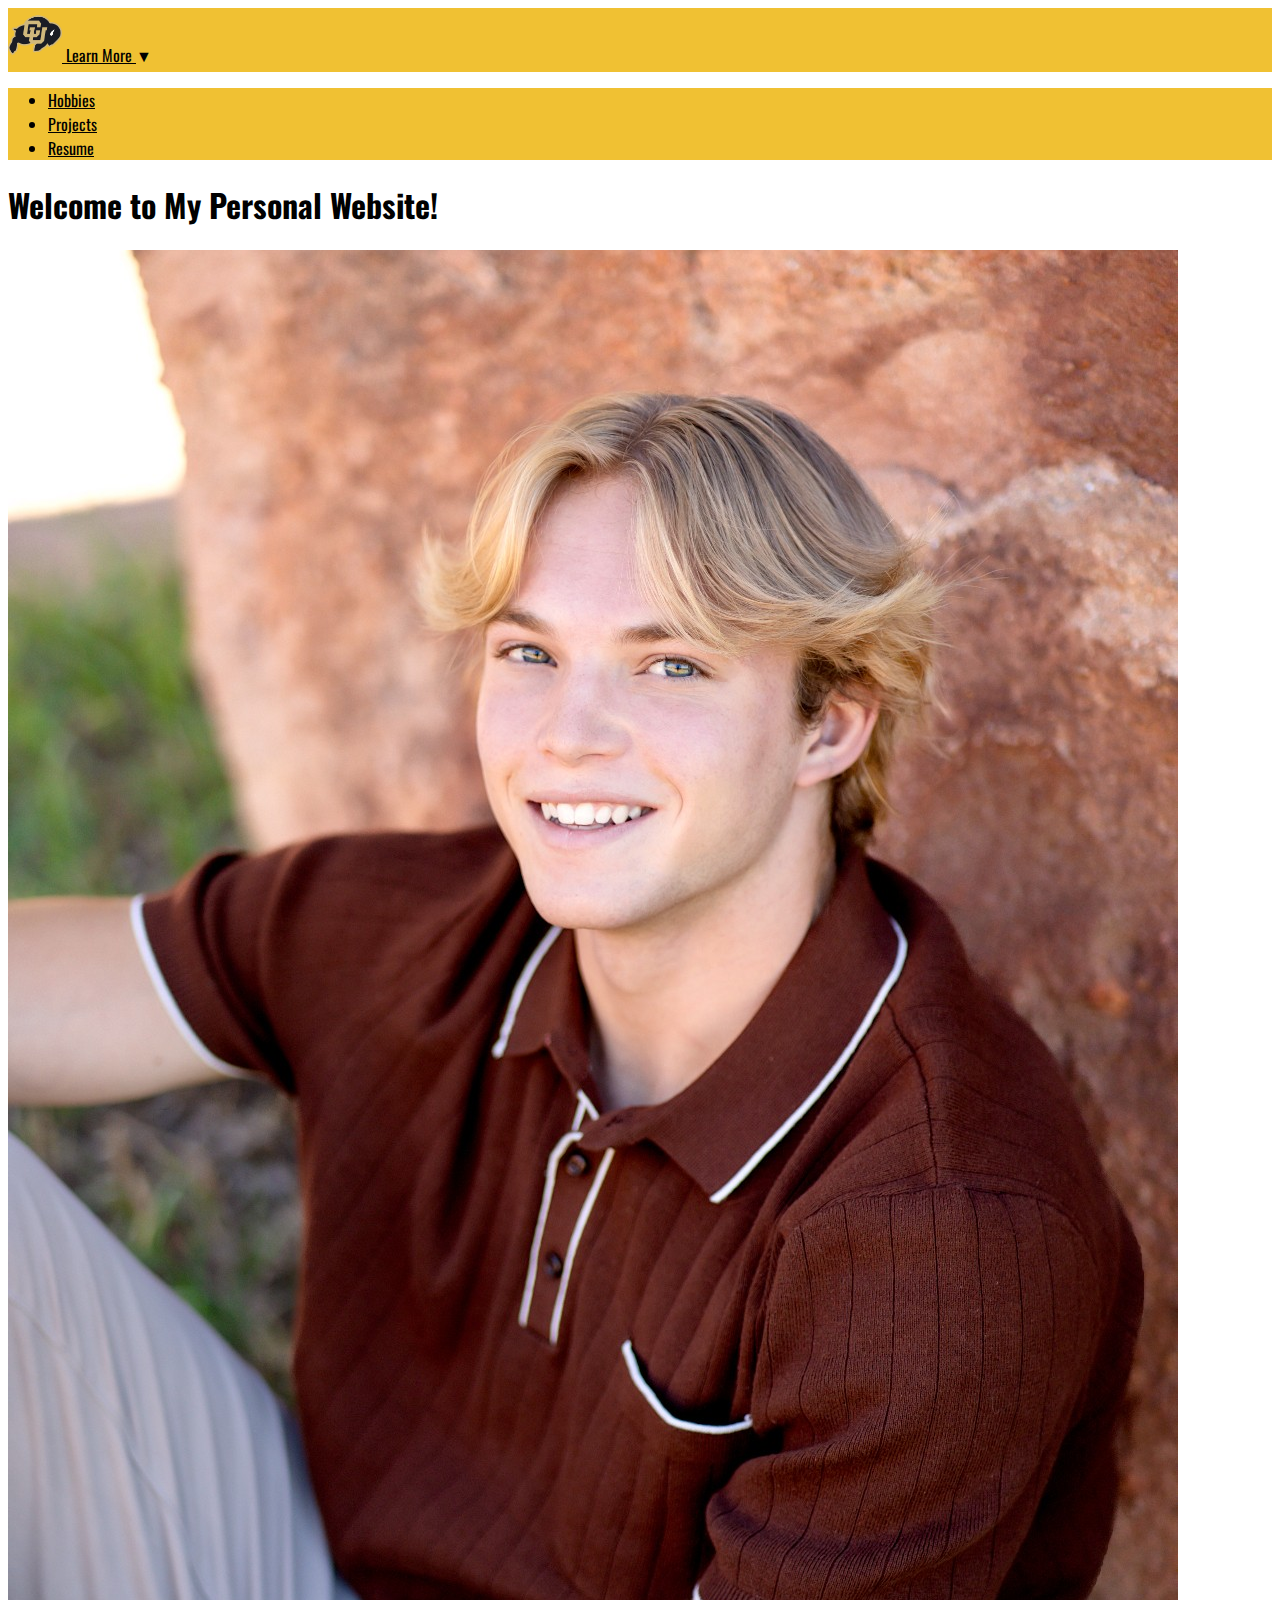
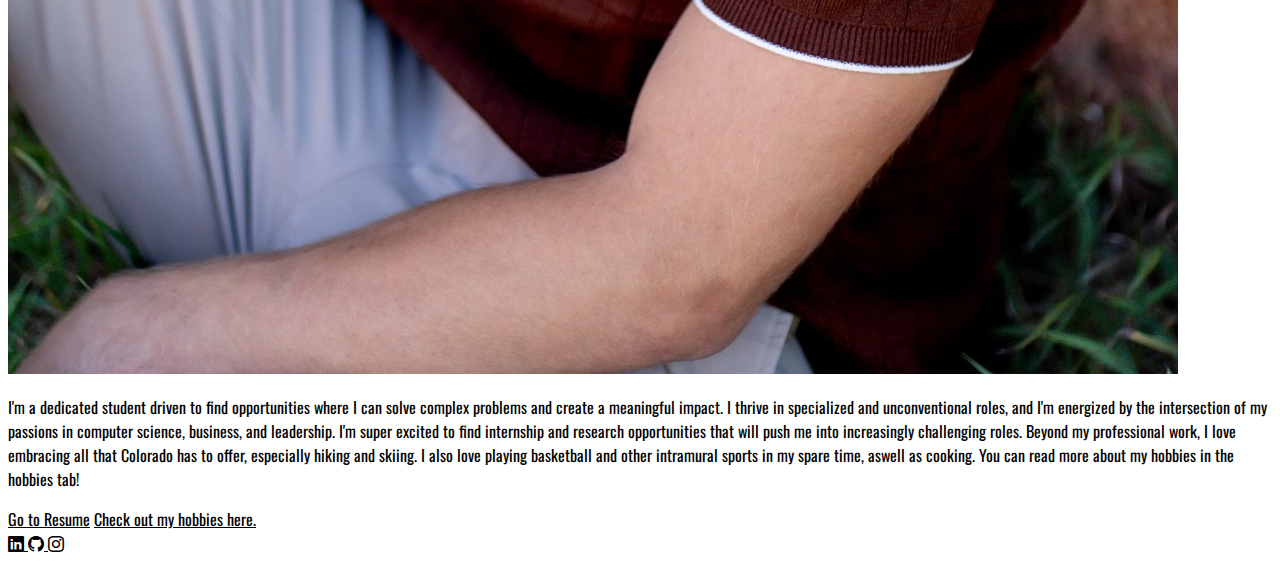
<file: index.html>
<!DOCTYPE html>
<html lang="en">

<head>
    <meta charset="utf-8" />
    <meta name="viewport" content="width=device-width, initial-scale=1" />
    <title>Reed's Personal Website</title>
    <link rel="preconnect" href="https://fonts.googleapis.com" />
    <link rel="preconnect" href="https://fonts.gstatic.com" crossorigin />
    <link
        href="https://fonts.googleapis.com/css2?family=Epunda+Slab:ital,wght@0,300..900;1,300..900&family=Oswald:wght@200..700&display=swap"
        rel="stylesheet" />
    <link href="https://cdn.jsdelivr.net/npm/bootstrap@5.3.2/dist/css/bootstrap.min.css" rel="stylesheet"
        integrity="sha384-T3c6CoIi6uLrA9TneNEoa7RxnatzjcDSCmG1MXxSR1GAsXEV/Dwwykc2MPK8M2HN" crossorigin="anonymous" />
    <link rel="stylesheet" href="https://cdn.jsdelivr.net/npm/bootstrap-icons@1.11.3/font/bootstrap-icons.min.css">
    <link rel="stylesheet" href="resources/css/style.css" />
</head>

<body>
    <nav class="navbar bg-home-color">
        <div class="container-fluid">
            <a class="navbar-brand d-flex align-items-center text-white" data-bs-toggle="collapse" href="#navbarCollapse"
                role="button" aria-expanded="false" aria-controls="navbarCollapse">
                <img src="resources/img/CUBuffLogo.png" alt="Logo" width="54" height="54" class="d-inline-block" />
                <span class="ms-2 h3">Learn More</span>
                <span class="ms-1 navbar-arrow">▼</span>
            </a>
        </div>
    </nav>
    <div class="collapse" id="navbarCollapse">
        <div class="bg-home-color p-3">
            <ul class="list-unstyled">
                <li>
                    <a class="text-decoration-none fs-4 text-white" href="views/hobbies.html">Hobbies</a>
                </li>
                <li>
                    <a class="text-decoration-none fs-4 text-white" href="views/projects.html">Projects</a>
                </li>
                <li>
                    <a class="text-decoration-none fs-4 text-white" href="views/resume.html">Resume</a>
                </li>
            </ul>
        </div>
    </div>

    <div class="container mt-5">
        <h1 class="text-center mb-4">Welcome to My Personal Website!</h1>
        <div class="row">
            <div class="col-md-5">
                <img src="resources/img/ReedProfessional.jpg" class="img-fluid rounded" alt="A photo of you" />
            </div>
            <div class="col-md-7">
                <div class="card h-100">
                    <div class="card-body">
                        <p class="card-text fs-3">
                            I'm a dedicated student driven to find opportunities where I can solve complex problems and
                            create a meaningful impact. I thrive in specialized and unconventional roles, and I'm
                            energized by the intersection of my passions in computer science, business, and leadership.
                            I'm super excited to find internship and research opportunities that will push me into
                            increasingly challenging roles.
                            Beyond my professional work, I love embracing all that Colorado has to offer, especially
                            hiking and skiing. I also love playing basketball and other intramural sports in my spare
                            time, aswell as cooking. You can read more about my hobbies in the hobbies tab!
                        </p>
                        <a href="views/resume.html" class="btn btn-primary">Go to Resume</a>
                        <a href="views/hobbies.html" class="btn btn-primary">Check out my hobbies here.</a>
                    </div>
                </div>
            </div>
        </div>
    </div>
    <footer class="container-fluid bg-dark text-white py-3 mt-5">
        <div class="d-flex justify-content-center">
            <a href="https://www.linkedin.com/in/reed-shisler-5103b4329" target="_blank" class="text-white mx-2">
                <i class="bi bi-linkedin fs-4"></i>
            </a>
            <a href="https://github.com/reedshis" target="_blank" class="text-white mx-2">
                <i class="bi bi-github fs-4"></i>
            </a>
            <a href="https://www.instagram.com/reed.shisler" target="_blank" class="text-white mx-2">
                <i class="bi bi-instagram fs-4"></i>
            </a>
        </div>
    </footer>
    <script src="https://cdn.jsdelivr.net/npm/bootstrap@5.3.2/dist/js/bootstrap.bundle.min.js"
        integrity="sha384-C6RzsynM9kWDrMNeT87bh95OGNyZPhcTNXj1NW7RuBCsyN/o0jlpcV8Qyq46cDfL"
        crossorigin="anonymous"></script>
</body>

</html>
</file>
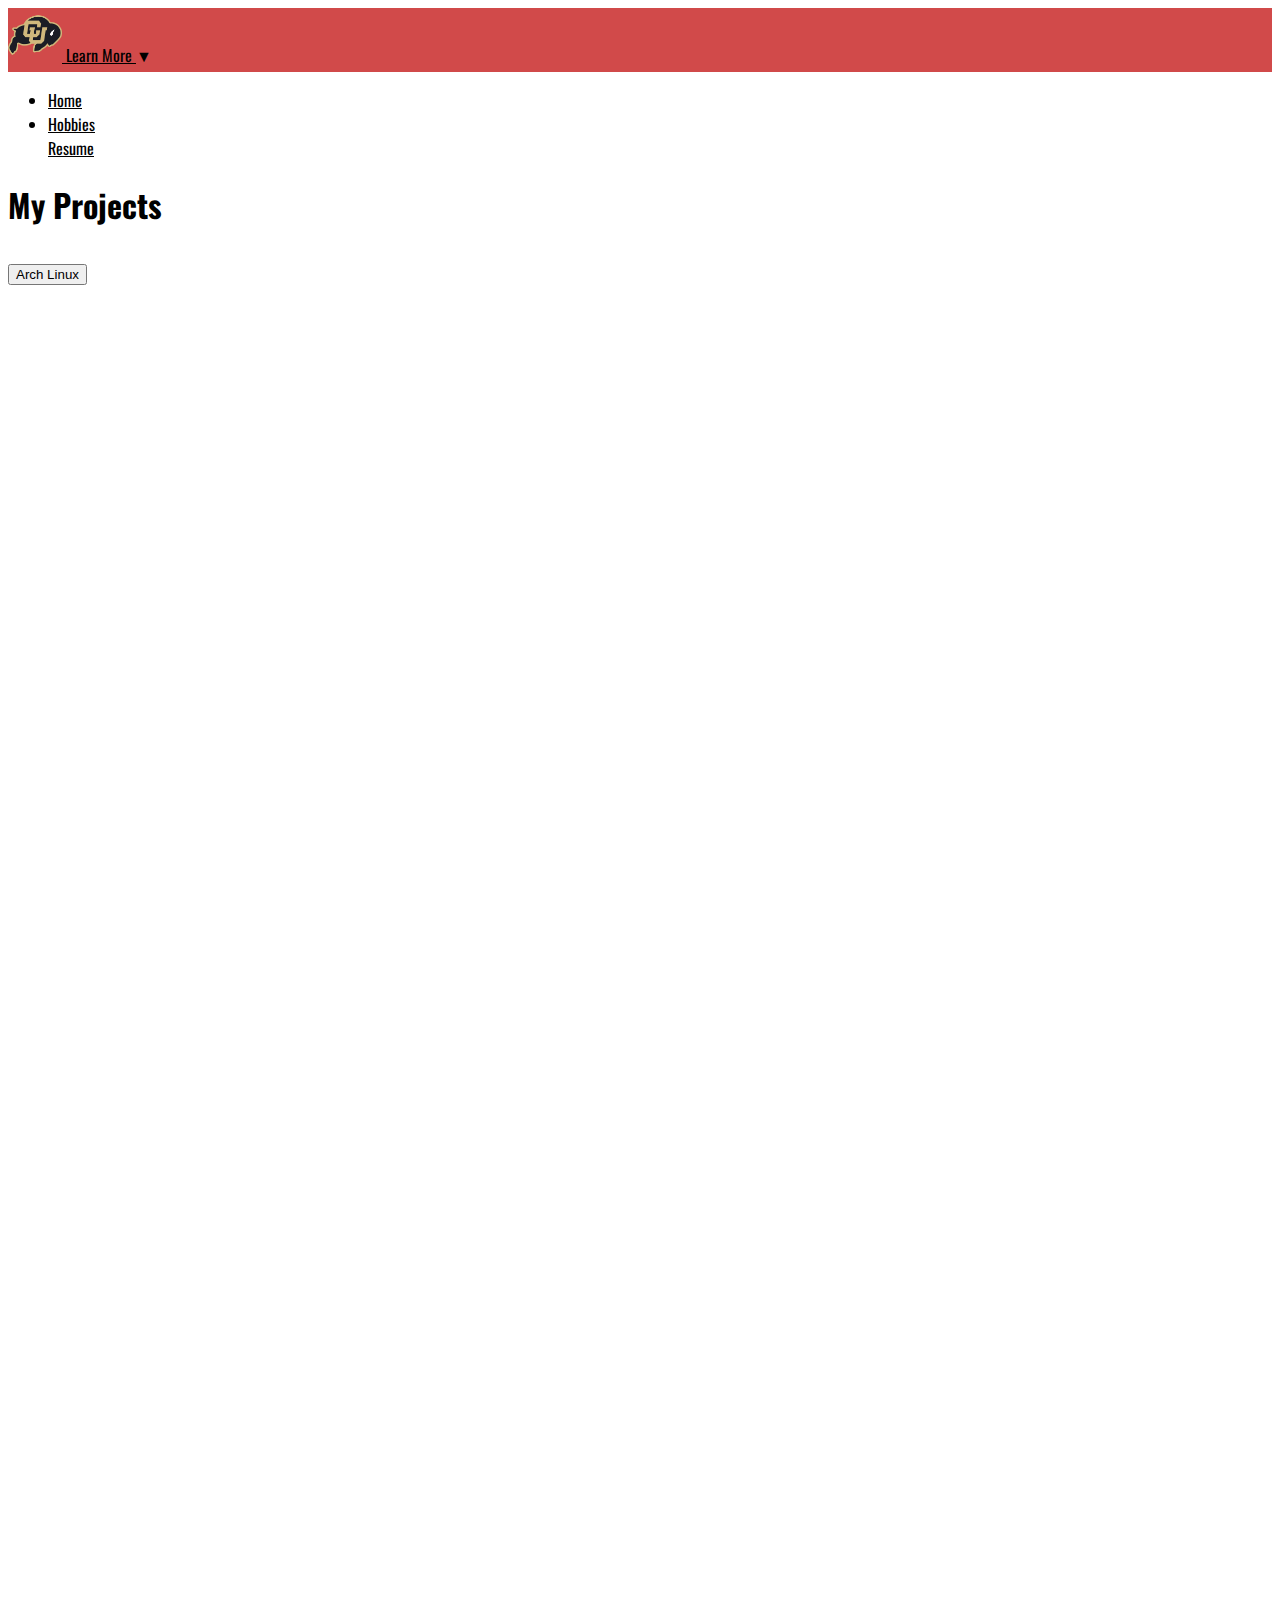
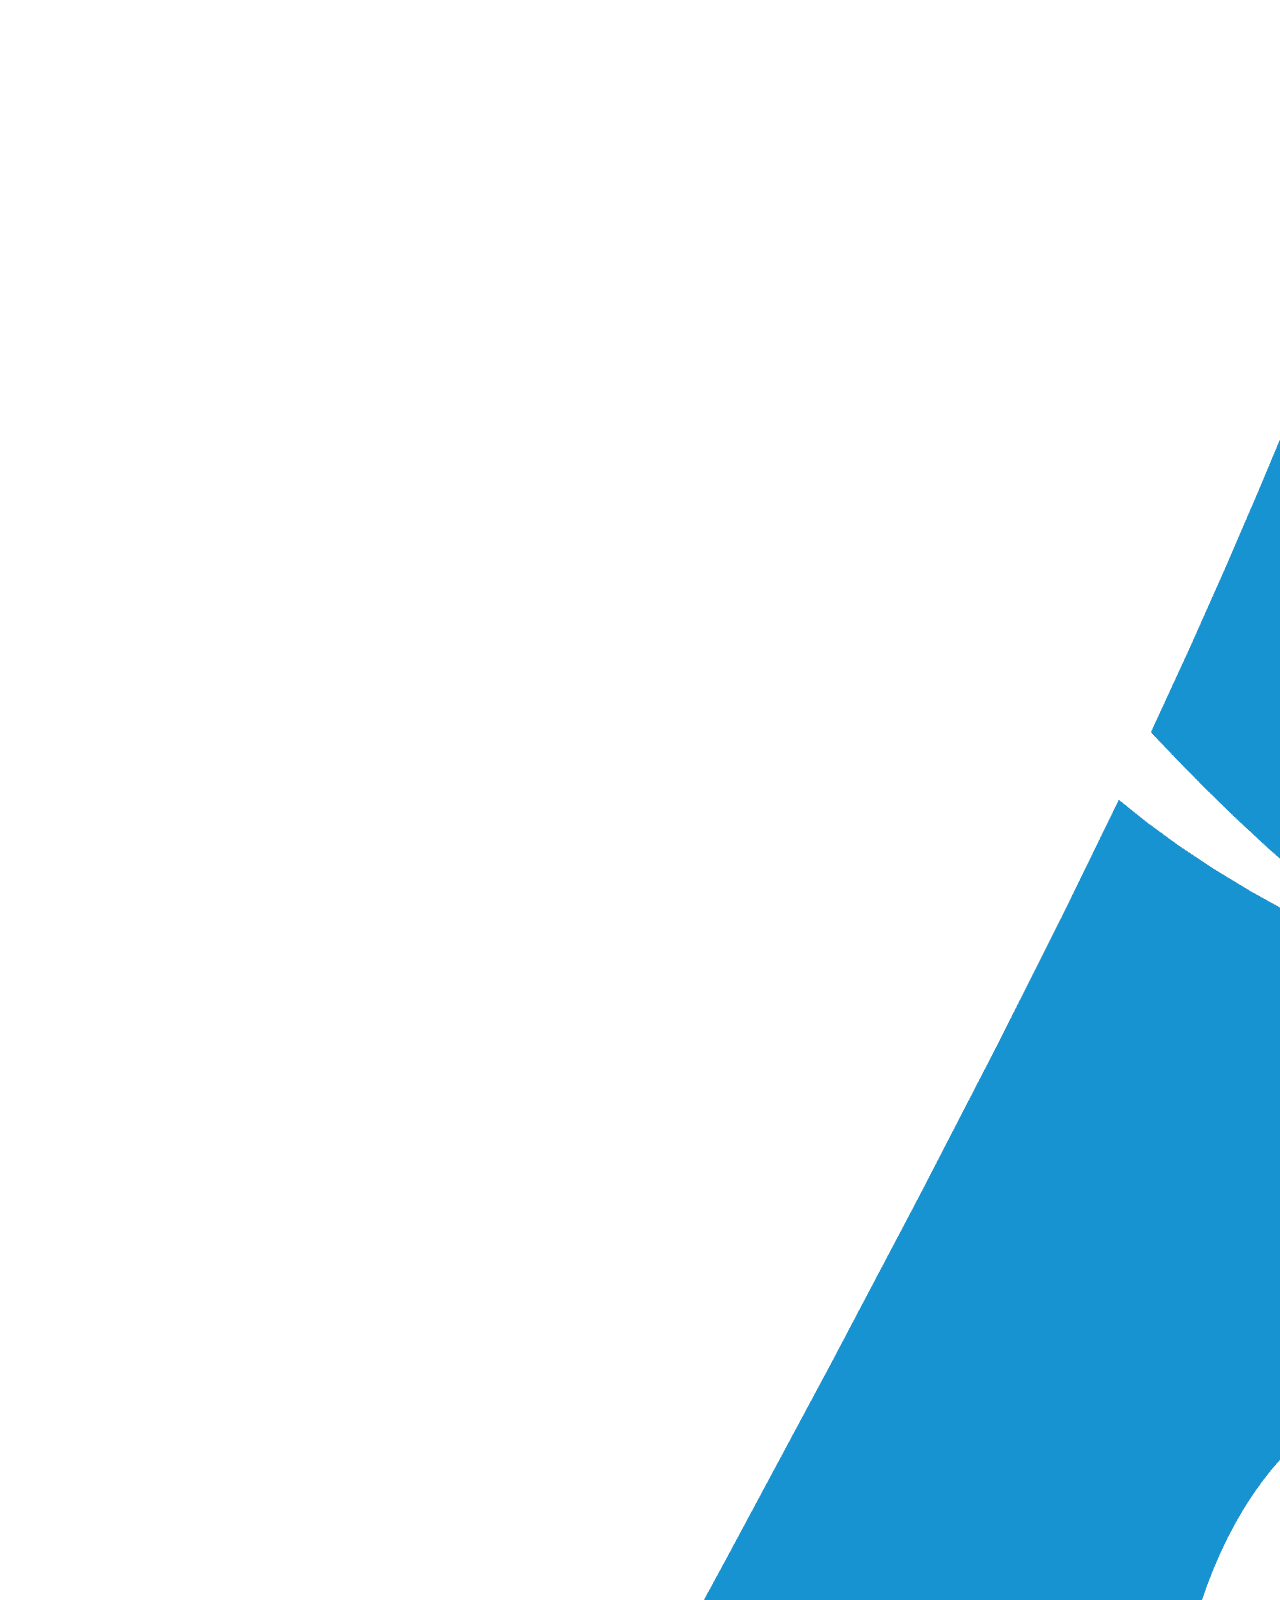
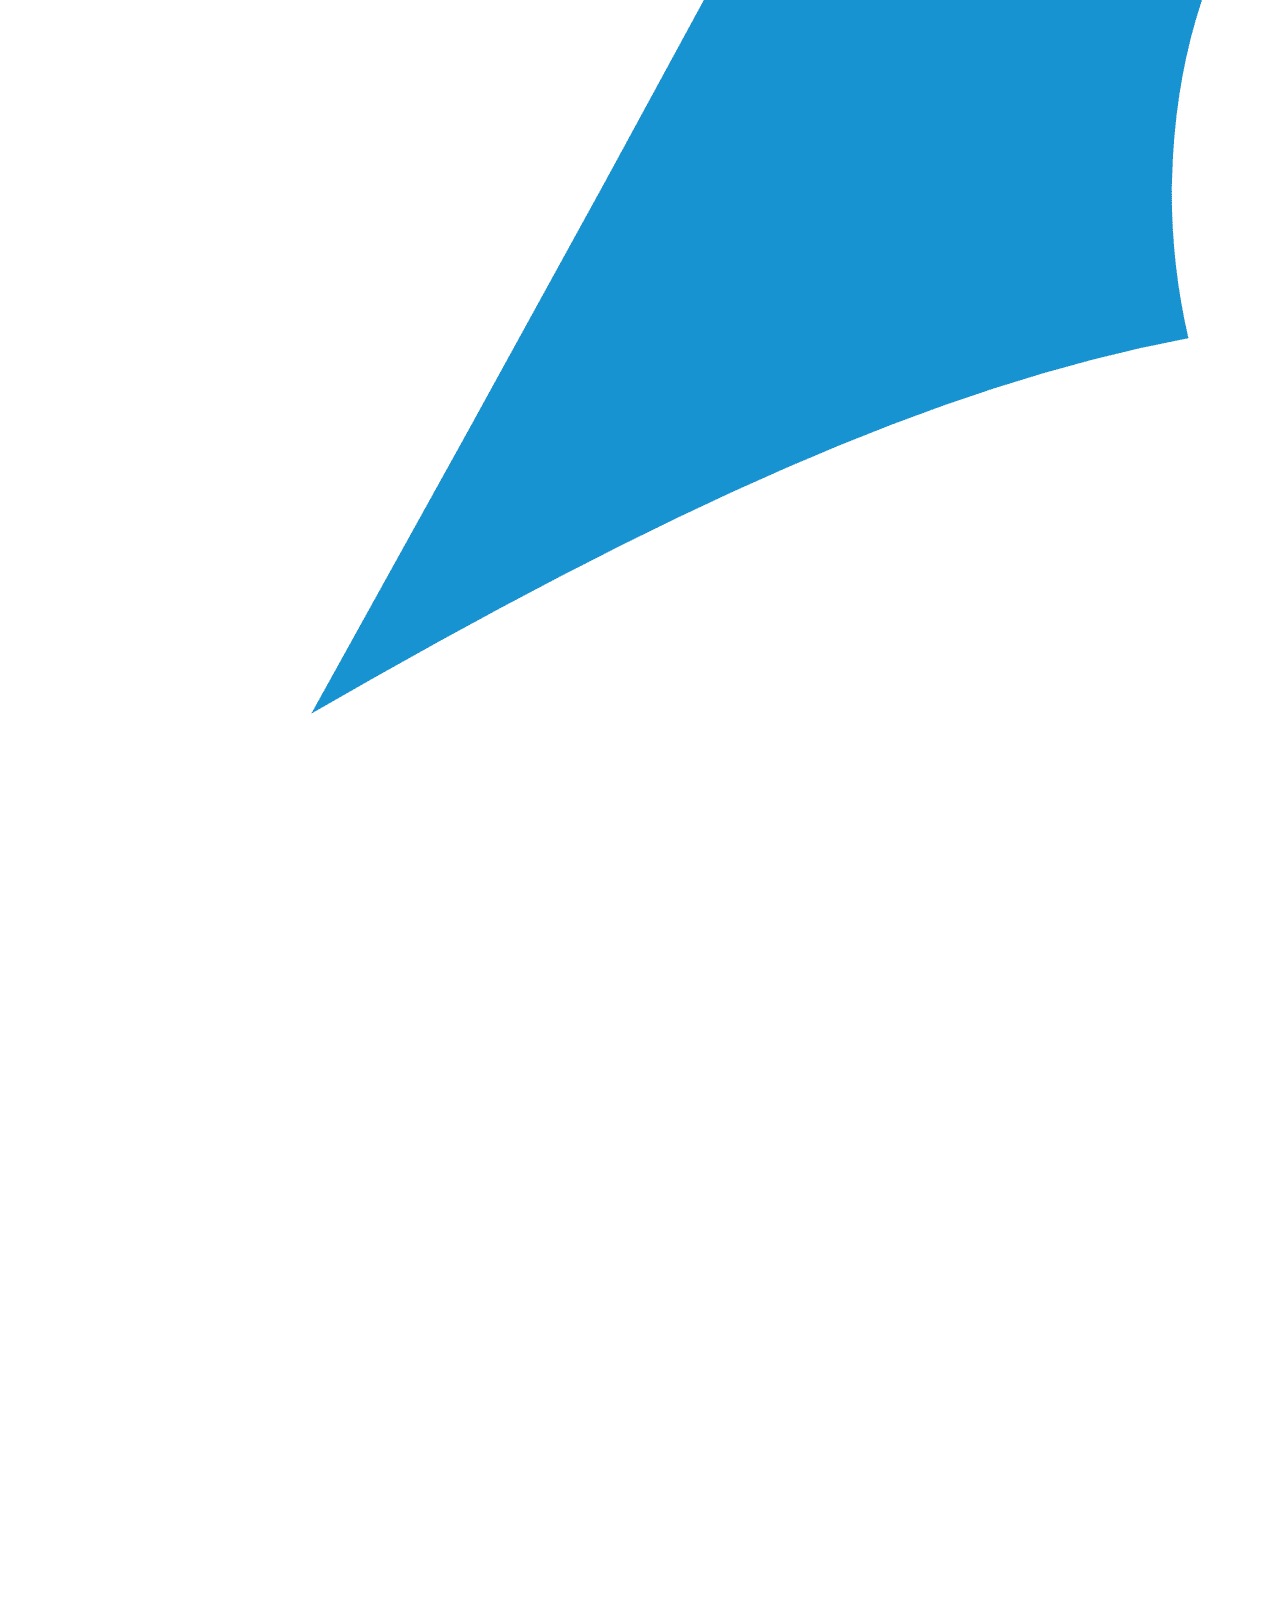
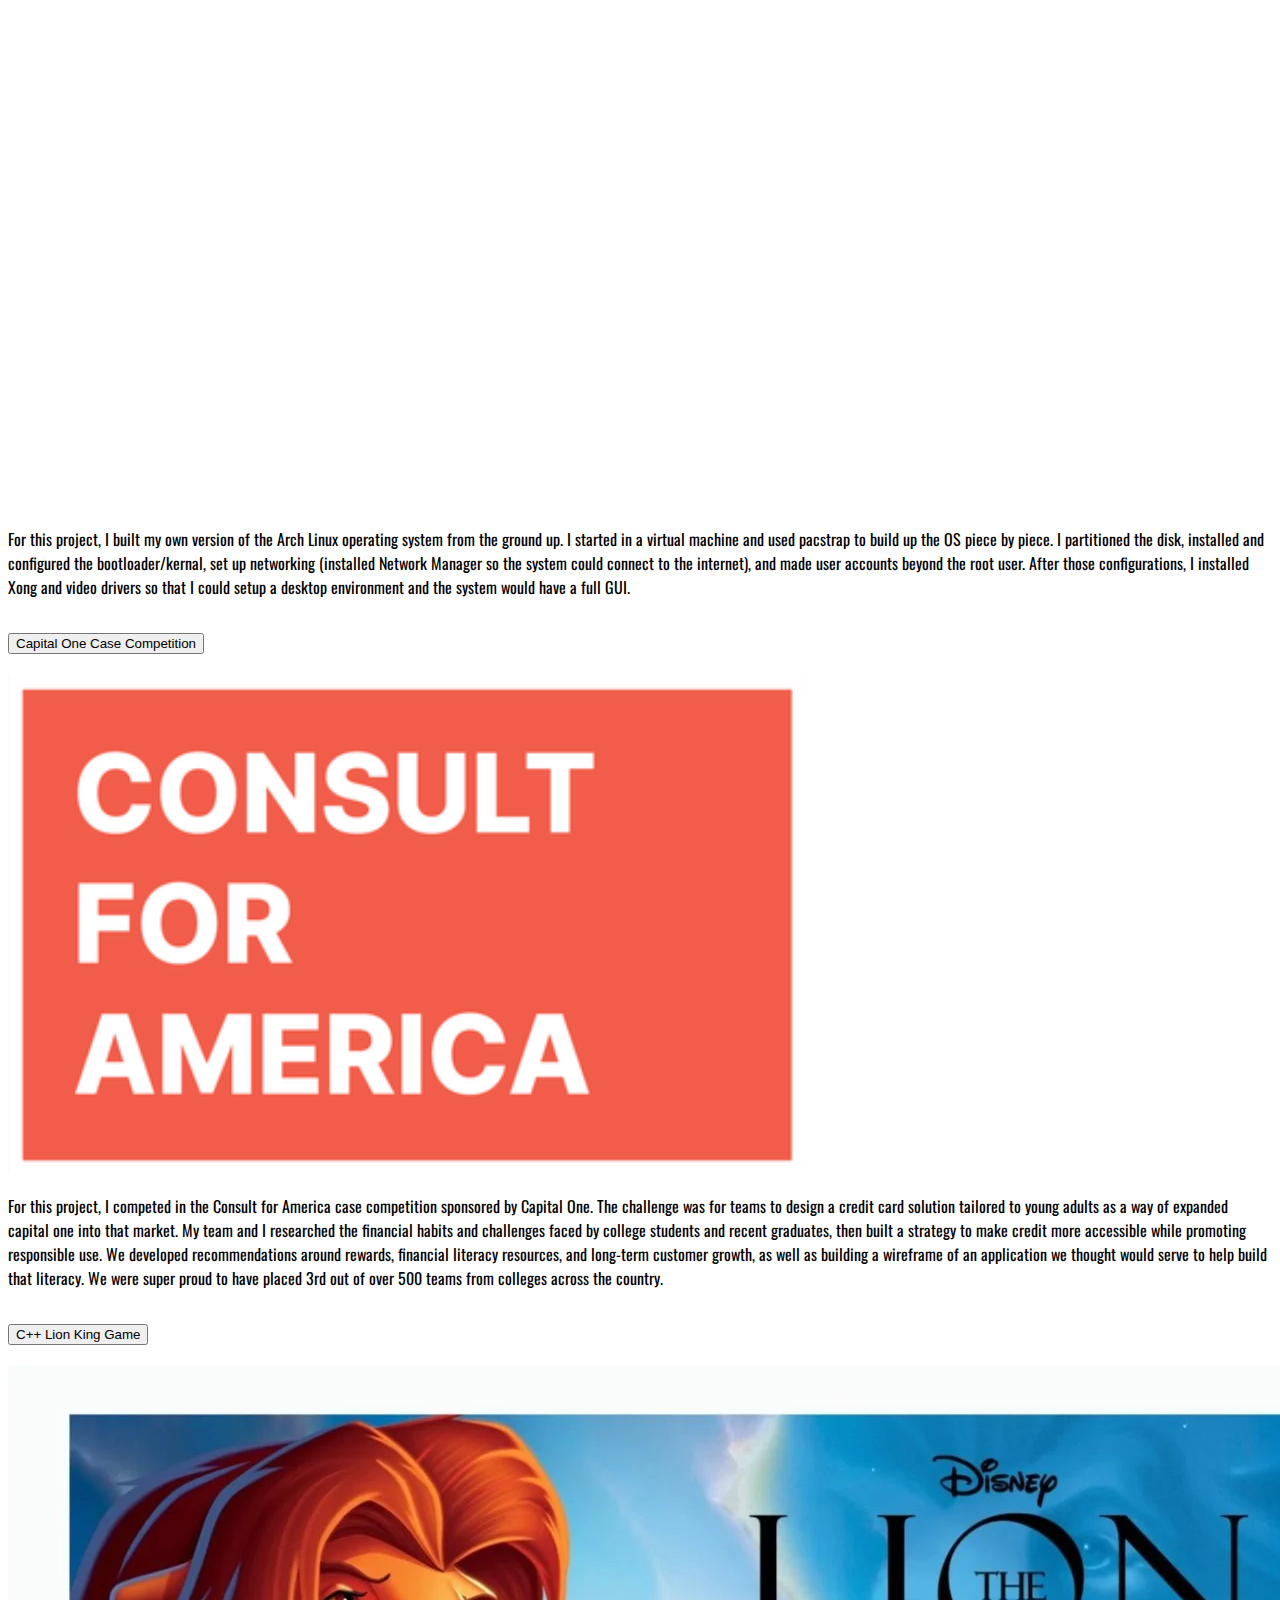
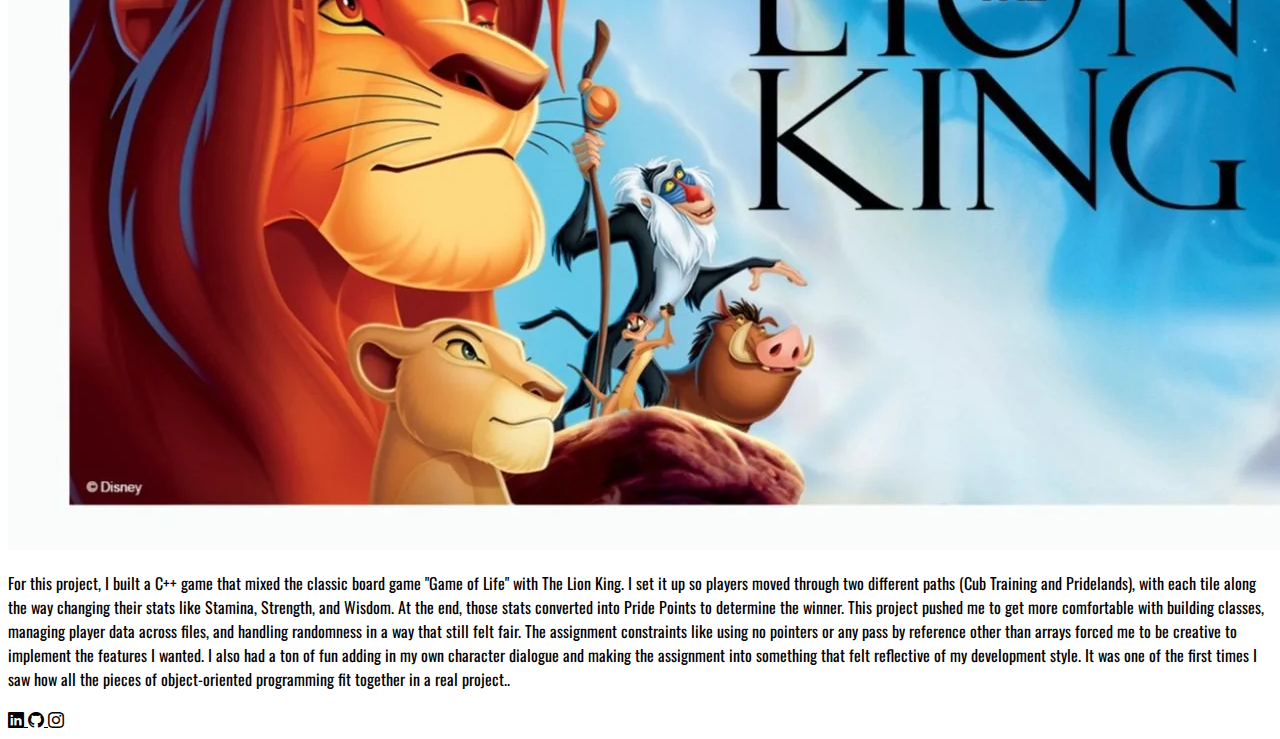
<file: views/projects.html>
<!DOCTYPE html>
<html lang="en">

<head>
    <meta charset="utf-8" />
    <meta name="viewport" content="width=device-width, initial-scale=1" />
    <title>My Projects</title>
    <link rel="stylesheet" href="https://cdnjs.cloudflare.com/ajax/libs/font-awesome/6.4.2/css/all.min.css"
        integrity="sha512-z3gLPD7yO8t9w/F43Wq79r/JpG8jF02iV/dF26K6D5C76jA9g/9g99yT3DqgW193O6f/rLpG33V4A=="
        crossorigin="anonymous" referrerpolicy="no-referrer" />
    <link rel="preconnect" href="https://fonts.googleapis.com" />
    <link rel="preconnect" href="https://fonts.gstatic.com" crossorigin />
    <link
        href="https://fonts.googleapis.com/css2?family=Epunda+Slab:ital,wght@0,300..900;1,300..900&family=Oswald:wght@200..700&display=swap"
        rel="stylesheet" />
    <link href="https://cdn.jsdelivr.net/npm/bootstrap@5.3.2/dist/css/bootstrap.min.css" rel="stylesheet"
        integrity="sha384-T3c6CoIi6uLrA9TneNEoa7RxnatzjcDSCmG1MXxSR1GAsXEV/Dwwykc2MPK8M2HN" crossorigin="anonymous" />
    <link rel="stylesheet" href="../resources/css/style.css" />
    <link rel="stylesheet" href="https://cdn.jsdelivr.net/npm/bootstrap-icons@1.11.3/font/bootstrap-icons.min.css">
</head>

<body>
    <nav class="navbar bg-projects-color">
        <div class="container-fluid">
            <a class="navbar-brand d-flex align-items-center" data-bs-toggle="collapse" href="#navbarCollapse"
                role="button" aria-expanded="false" aria-controls="navbarCollapse">
                <img src="../resources/img/CUBuffLogo.png" alt="Logo" width="54" height="54" class="d-inline-block" />
                <span class="ms-2 h3">Learn More</span>
                <span class="ms-1 navbar-arrow">▼</span>
            </a>
        </div>
    </nav>
    <div class="collapse" id="navbarCollapse">
        <div class="bg-body-tertiary p-3">
            <ul class="list-unstyled">
                <li>
                    <a class="text-decoration-none fs-4" href="index.html">Home</a>
                </li>
                <li>
                    <a class="text-decoration-none fs-4" href="hobbies.html">Hobbies</a>
                </li>
                    <a class="text-decoration-none fs-4" href="resume.html">Resume</a>
                </li>
            </ul>
        </div>
    </div>

    <div class="container mt-5">
        <div class="row justify-content-center">
            <div class="col-md-8">
                <h1 class="text-center mb-4">My Projects</h1>

                <div class="accordion" id="projectsAccordion">
                    <div class="accordion-item">
                        <h2 class="accordion-header">
                            <button class="accordion-button collapsed" type="button" data-bs-toggle="collapse"
                                data-bs-target="#collapseOne" aria-expanded="true" aria-controls="collapseOne">
                                Arch Linux
                            </button>
                        </h2>
                        <div id="collapseOne" class="accordion-collapse collapse" data-bs-parent="#projectsAccordion">
                            <div class="accordion-body">
                                <div class="row">
                                    <div class="col-md-6">
                                        <img src="../resources/img/Arch-Linux-Logo.png" class="img-fluid rounded" alt="Project One Image">
                                    </div>
                                    <div class="col-md-6">
                                        <p>For this project, I built my own version of the Arch Linux operating system from the ground up. I started in a virtual machine and used pacstrap to build up the OS piece by piece. I partitioned the disk, installed and configured the bootloader/kernal, set up networking (installed Network Manager so the system could connect to the internet), and made user accounts beyond the root user. 
                                        After those configurations, I installed Xong and video drivers so that I could setup a desktop environment and the system would have a full GUI.</p>
                                    </div>
                                </div>
                            </div>
                        </div>
                    </div>
                    <div class="accordion-item">
                        <h2 class="accordion-header">
                            <button class="accordion-button collapsed" type="button" data-bs-toggle="collapse"
                                data-bs-target="#collapseTwo" aria-expanded="false" aria-controls="collapseTwo">
                                Capital One Case Competition
                            </button>
                        </h2>
                        <div id="collapseTwo" class="accordion-collapse collapse" data-bs-parent="#projectsAccordion">
                            <div class="accordion-body">
                                <div class="row">
                                    <div class="col-md-6">
                                        <img src="../resources/img/ConFAm.png" class="img-fluid rounded" alt="Project Two Image">
                                    </div>
                                    <div class="col-md-6">
                                        <p>For this project, I competed in the Consult for America case competition sponsored by Capital One. The challenge was for teams to design a credit card solution tailored to young adults as a way of expanded capital one into that market. My team and I researched the financial habits and challenges faced by college students and recent graduates, then built a strategy to make credit more accessible while promoting responsible use. We developed recommendations around rewards, 
                                        financial literacy resources, and long-term customer growth, as well as building a wireframe of an application we thought would serve to help build that literacy. We were super proud to have placed 3rd out of over 500 teams from colleges across the country.</p>
                                    </div>
                                </div>
                            </div>
                        </div>
                    </div>
                    <div class="accordion-item">
                        <h2 class="accordion-header">
                            <button class="accordion-button collapsed" type="button" data-bs-toggle="collapse"
                                data-bs-target="#collapseThree" aria-expanded="false" aria-controls="collapseThree">
                                C++ Lion King Game
                            </button>
                        </h2>
                        <div id="collapseThree" class="accordion-collapse collapse" data-bs-parent="#projectsAccordion">
                            <div class="accordion-body">
                                <div class="row">
                                    <div class="col-md-6">
                                        <img src="../resources/img/lionkingPoster.webp" class="img-fluid rounded" alt="Project Three Image">
                                    </div>
                                    <div class="col-md-6">
                                        <p>For this project, I built a C++ game that mixed the classic board game "Game of Life" with The Lion King. I set it up so players moved through two different paths (Cub Training and Pridelands), with each tile along the way changing their stats like Stamina, Strength, and Wisdom. At the end, those stats converted into Pride Points to determine the winner. This project pushed me to get more comfortable with building classes, managing player data across files, and handling randomness in a way that still felt fair. The assignment constraints like using no pointers or any pass by reference other than arrays forced me to be creative to implement the features I wanted. 
                                            I also had a ton of fun adding in my own character dialogue and making the assignment into something that felt reflective of my development style. It was one of the first times I saw how all the pieces of object-oriented programming fit together in a real project..</p>
                                    </div>
                                </div>
                            </div>
                        </div>
                    </div>
                </div>
            </div>
        </div>
    </div>

    <footer class="container-fluid bg-dark text-white py-3 mt-5">
        <div class="d-flex justify-content-center">
            <a href="https://www.linkedin.com/in/reed-shisler-5103b4329" target="_blank" class="text-white mx-2">
                <i class="bi bi-linkedin fs-4"></i>
            </a>
            <a href="https://github.com/reedshis" target="_blank" class="text-white mx-2">
                <i class="bi bi-github fs-4"></i>
            </a>
            <a href="https://www.instagram.com/reed.shisler" target="_blank" class="text-white mx-2">
                <i class="bi bi-instagram fs-4"></i>
            </a>
        </div>
    </footer>
    <script src="https://cdn.jsdelivr.net/npm/bootstrap@5.3.2/dist/js/bootstrap.bundle.min.js"
        integrity="sha384-C6RzsynM9kWDrMNeT87bh95OGNyZPhcTNXj1NW7RuBCsyN/o0jlpcV8Qyq46cDfL"
        crossorigin="anonymous"></script>
</body>

</html>
</file>
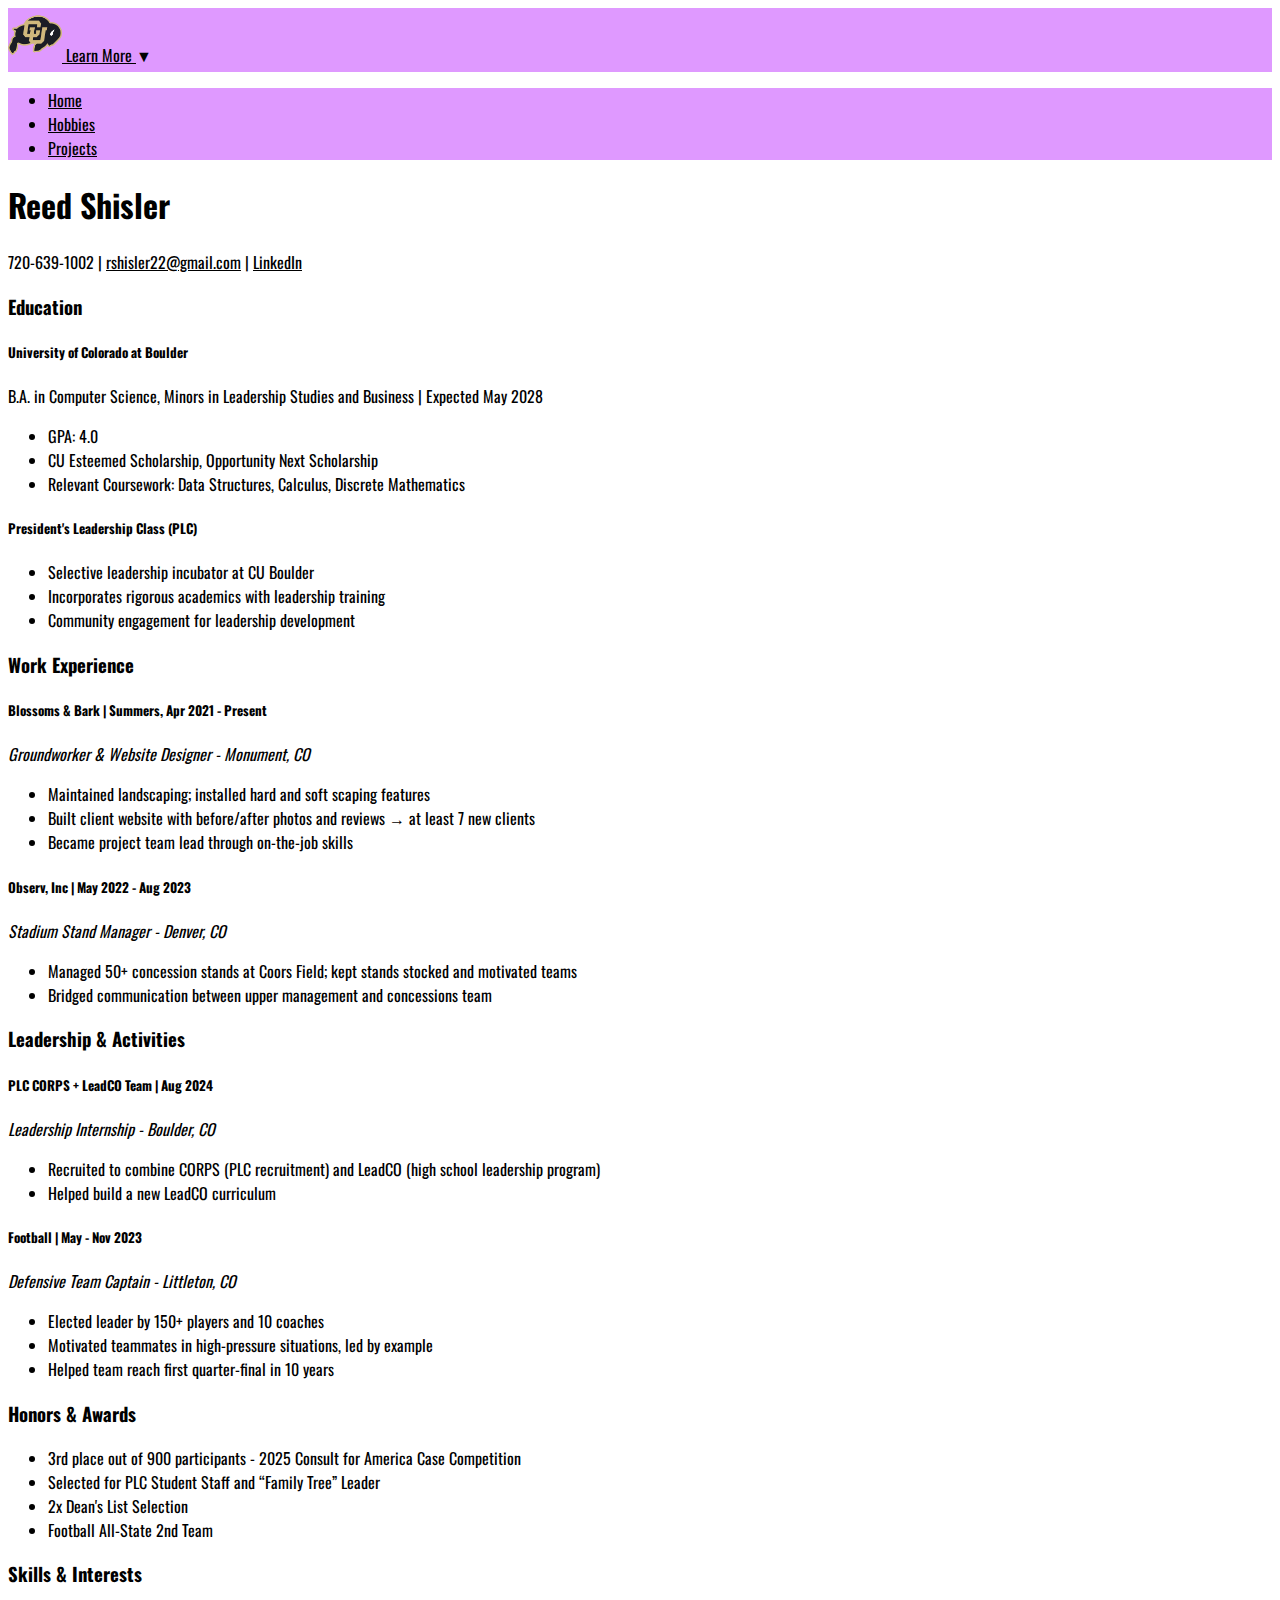
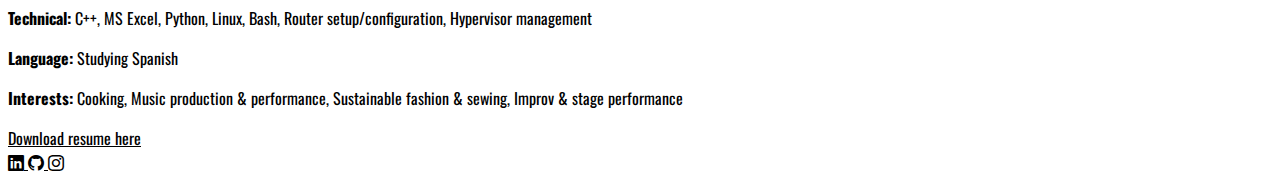
<file: views/resume.html>
<!DOCTYPE html>
<html lang="en">

<head>
    <meta charset="utf-8" />
    <meta name="viewport" content="width=device-width, initial-scale=1" />
    <title>My Resume</title>
    <link rel="stylesheet" href="https://cdnjs.cloudflare.com/ajax/libs/font-awesome/6.4.2/css/all.min.css"
        integrity="sha512-z3gLPD7yO8t9w/F43Wq79r/JpG8jF02iV/dF26K6D5C76jA9g/9g99yT3DqgW193O6f/rLpG33V4A=="
        crossorigin="anonymous" referrerpolicy="no-referrer" />
    <link rel="preconnect" href="https://fonts.googleapis.com" />
    <link rel="preconnect" href="https://fonts.gstatic.com" crossorigin />
    <link
        href="https://fonts.googleapis.com/css2?family=Epunda+Slab:ital,wght@0,300..900;1,300..900&family=Oswald:wght@200..700&display=swap"
        rel="stylesheet" />
    <link href="https://cdn.jsdelivr.net/npm/bootstrap@5.3.2/dist/css/bootstrap.min.css" rel="stylesheet"
        integrity="sha384-T3c6CoIi6uLrA9TneNEoa7RxnatzjcDSCmG1MXxSR1GAsXEV/Dwwykc2MPK8M2HN" crossorigin="anonymous" />
    <link rel="stylesheet" href="../resources/css/style.css" />
    <link rel="stylesheet" href="https://cdn.jsdelivr.net/npm/bootstrap-icons@1.11.3/font/bootstrap-icons.min.css">
</head>

<body>
    <nav class="navbar bg-resume-color">
        <div class="container-fluid">
            <a class="navbar-brand d-flex align-items-center text-white" data-bs-toggle="collapse" href="#navbarCollapse"
                role="button" aria-expanded="false" aria-controls="navbarCollapse">
                <img src="../resources/img/CUBuffLogo.png" alt="Logo" width="54" height="54" class="d-inline-block" />
                <span class="ms-2 h3">Learn More</span>
                <span class="ms-1 navbar-arrow">▼</span>
            </a>
        </div>
    </nav>
    <div class="collapse" id="navbarCollapse">
        <div class="bg-resume-color p-3">
            <ul class="list-unstyled">
                <li>
                    <a class="text-decoration-none fs-4" href="../index.html">Home</a>
                </li>
                <li>
                    <a class="text-decoration-none fs-4" href="hobbies.html">Hobbies</a>
                </li>
                <li>
                    <a class="text-decoration-none fs-4" href="projects.html">Projects</a>
                </li>
            </ul>
        </div>
    </div>

    <div class="container mt-5">
        <div class="row justify-content-center">
            <div class="col-md-10">
                <h1 class="text-center mb-2">Reed Shisler</h1>
                <p class="text-center mb-4">
                    720-639-1002 | <a href="mailto:rshisler22@gmail.com">rshisler22@gmail.com</a> |
                    <a href="https://www.linkedin.com/in/reed-shisler-5103b4329" target="_blank">LinkedIn</a>
                </p>

                <h3 class="border-bottom pb-1">Education</h3>
                <div class="mb-3">
                    <h5 class="fw-bold mb-0">University of Colorado at Boulder</h5>
                    <p class="mb-1">B.A. in Computer Science, Minors in Leadership Studies and Business <span
                            class="text-muted">| Expected May 2028</span></p>
                    <ul>
                        <li>GPA: 4.0</li>
                        <li>CU Esteemed Scholarship, Opportunity Next Scholarship</li>
                        <li>Relevant Coursework: Data Structures, Calculus, Discrete Mathematics</li>
                    </ul>
                </div>

                <div class="mb-3">
                    <h5 class="fw-bold mb-0">President's Leadership Class (PLC)</h5>
                    <ul>
                        <li>Selective leadership incubator at CU Boulder</li>
                        <li>Incorporates rigorous academics with leadership training</li>
                        <li>Community engagement for leadership development</li>
                    </ul>
                </div>

                <h3 class="border-bottom pb-1">Work Experience</h3>
                <div class="mb-3">
                    <h5 class="fw-bold mb-0">Blossoms & Bark <span class="text-muted">| Summers, Apr 2021 - Present</span>
                    </h5>
                    <p class="mb-1"><em>Groundworker & Website Designer - Monument, CO</em></p>
                    <ul>
                        <li>Maintained landscaping; installed hard and soft scaping features</li>
                        <li>Built client website with before/after photos and reviews → at least 7 new clients</li>
                        <li>Became project team lead through on-the-job skills</li>
                    </ul>
                </div>

                <div class="mb-3">
                    <h5 class="fw-bold mb-0">Observ, Inc <span class="text-muted">| May 2022 - Aug 2023</span></h5>
                    <p class="mb-1"><em>Stadium Stand Manager - Denver, CO</em></p>
                    <ul>
                        <li>Managed 50+ concession stands at Coors Field; kept stands stocked and motivated teams</li>
                        <li>Bridged communication between upper management and concessions team</li>
                    </ul>
                </div>

                <h3 class="border-bottom pb-1">Leadership & Activities</h3>
                <div class="mb-3">
                    <h5 class="fw-bold mb-0">PLC CORPS + LeadCO Team <span class="text-muted">| Aug 2024</span></h5>
                    <p class="mb-1"><em>Leadership Internship - Boulder, CO</em></p>
                    <ul>
                        <li>Recruited to combine CORPS (PLC recruitment) and LeadCO (high school leadership program)</li>
                        <li>Helped build a new LeadCO curriculum</li>
                    </ul>
                </div>

                <div class="mb-3">
                    <h5 class="fw-bold mb-0">Football <span class="text-muted">| May - Nov 2023</span></h5>
                    <p class="mb-1"><em>Defensive Team Captain - Littleton, CO</em></p>
                    <ul>
                        <li>Elected leader by 150+ players and 10 coaches</li>
                        <li>Motivated teammates in high-pressure situations, led by example</li>
                        <li>Helped team reach first quarter-final in 10 years</li>
                    </ul>
                </div>

                <h3 class="border-bottom pb-1">Honors & Awards</h3>
                <ul>
                    <li>3rd place out of 900 participants - 2025 Consult for America Case Competition</li>
                    <li>Selected for PLC Student Staff and “Family Tree” Leader</li>
                    <li>2x Dean's List Selection</li>
                    <li>Football All-State 2nd Team</li>
                </ul>

                <h3 class="border-bottom pb-1">Skills & Interests</h3>
                <p><strong>Technical:</strong> C++, MS Excel, Python, Linux, Bash, Router setup/configuration, Hypervisor
                    management</p>
                <p><strong>Language:</strong> Studying Spanish</p>
                <p><strong>Interests:</strong> Cooking, Music production & performance, Sustainable fashion & sewing,
                    Improv & stage performance</p>

                <div class="text-center mt-4">
                    <a href="../resources/ReedShislerResume.pdf" download="ReedShislerResume.pdf"
                        class="btn btn-primary">
                        Download resume here
                    </a>
                </div>
            </div>
        </div>
    </div>

    <footer class="container-fluid bg-dark text-white py-3 mt-5">
        <div class="d-flex justify-content-center">
            <a href="https://www.linkedin.com/in/reed-shisler-5103b4329" target="_blank" class="text-white mx-2">
                <i class="bi bi-linkedin fs-4"></i>
            </a>
            <a href="https://github.com/reedshis" target="_blank" class="text-white mx-2">
                <i class="bi bi-github fs-4"></i>
            </a>
            <a href="https://www.instagram.com/reed.shisler" target="_blank" class="text-white mx-2">
                <i class="bi bi-instagram fs-4"></i>
            </a>
        </div>
    </footer>
    <script src="https://cdn.jsdelivr.net/npm/bootstrap@5.3.2/dist/js/bootstrap.bundle.min.js"
        integrity="sha384-C6RzsynM9kWDrMNeT87bh95OGNyZPhcTNXj1NW7RuBCsyN/o0jlpcV8Qyq46cDfL"
        crossorigin="anonymous"></script>
</body>

</html>
</file>
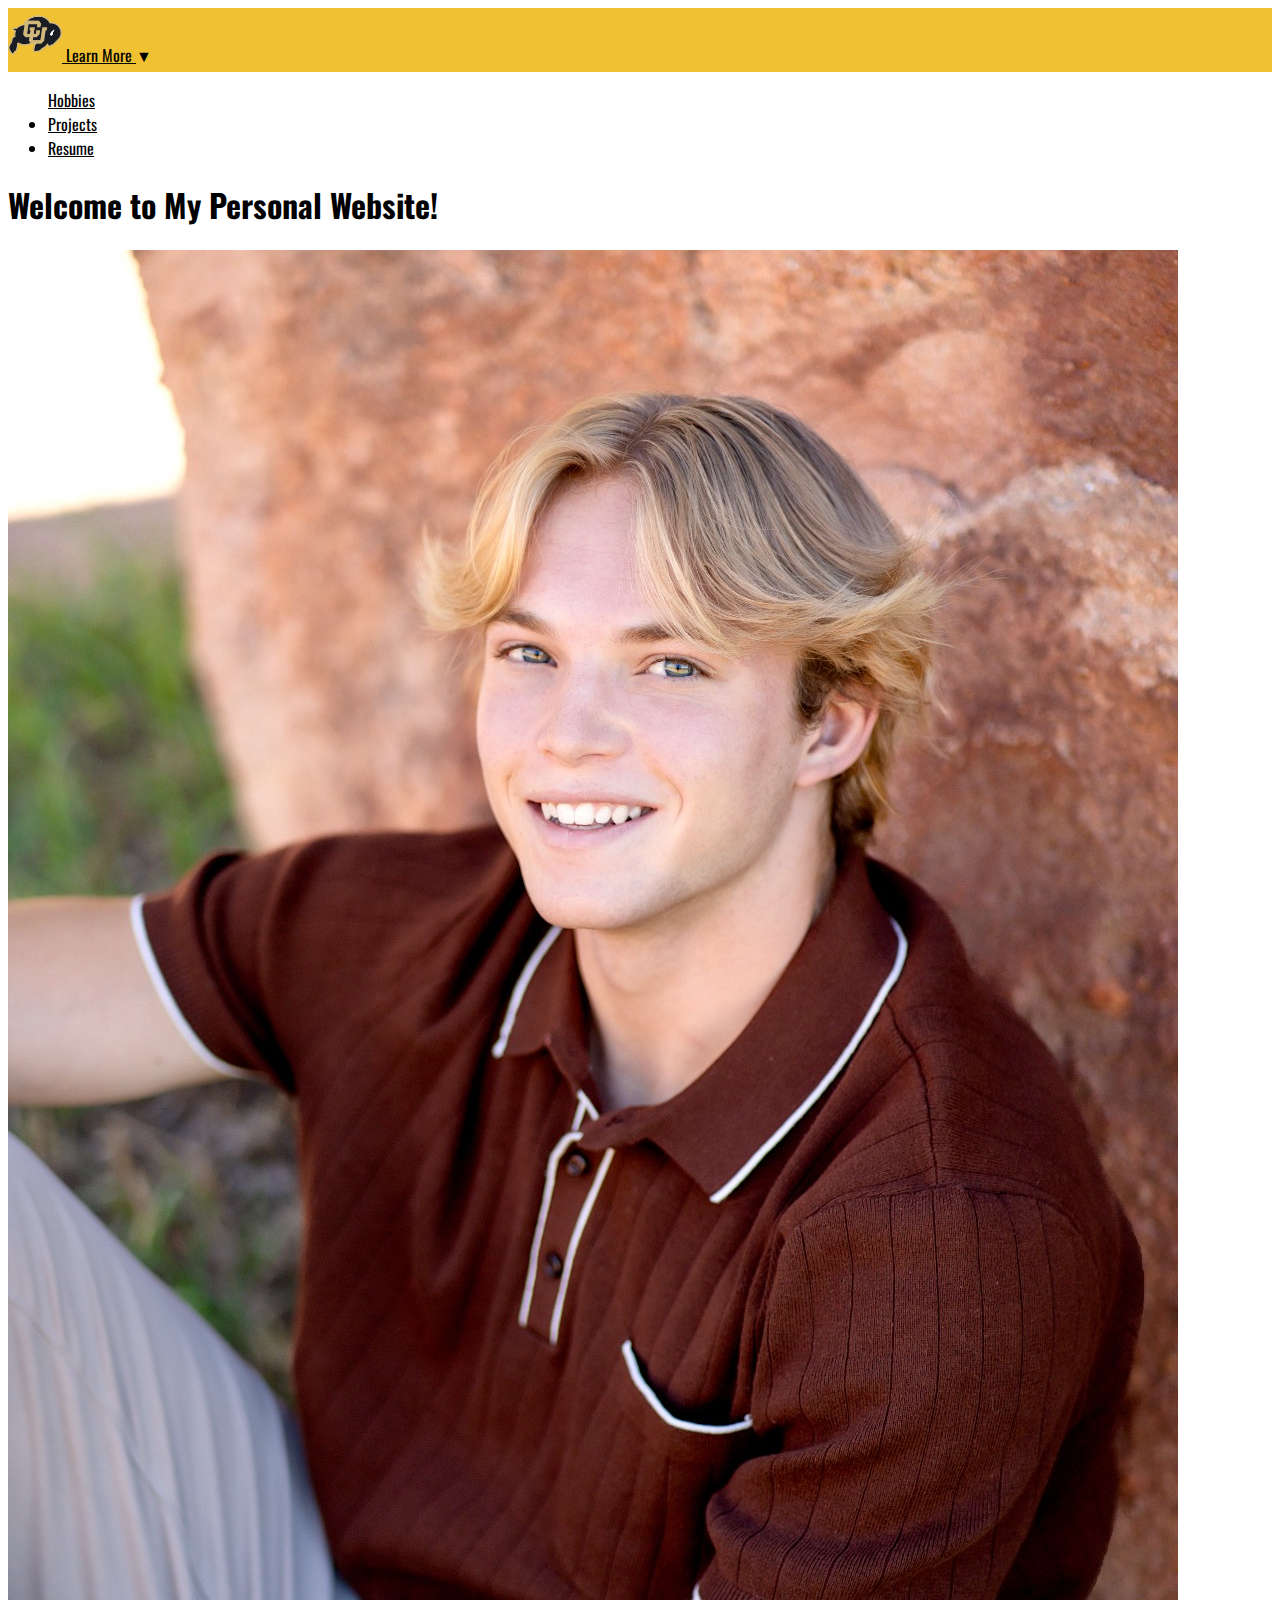
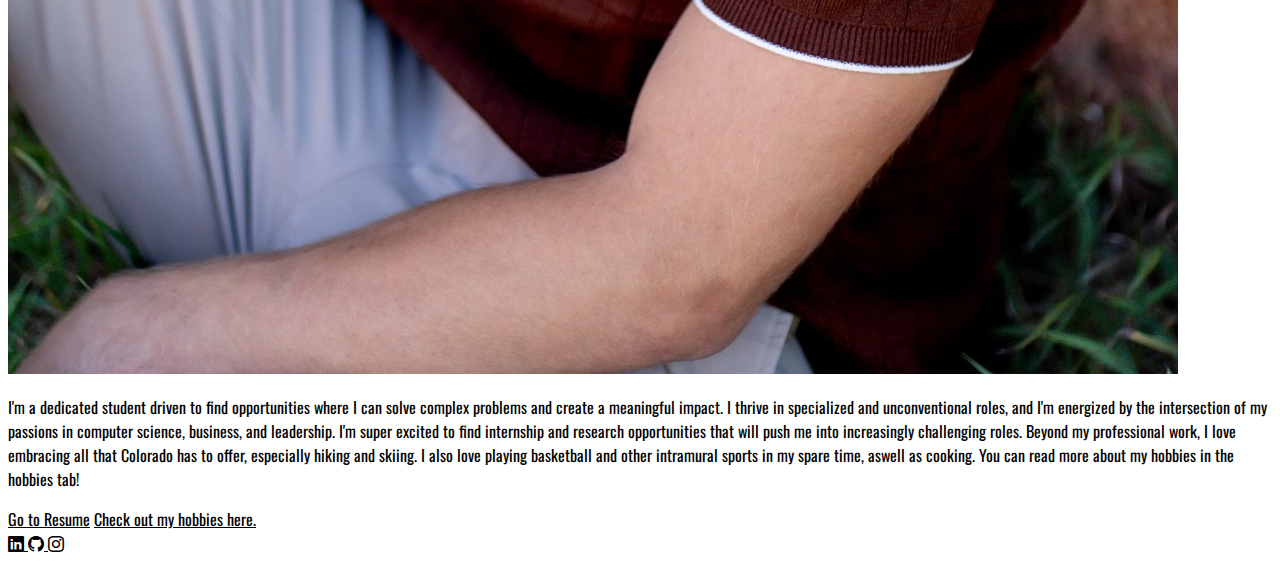
<file: submission/views/home.html>
<!DOCTYPE html>
<html lang="en">
    <!--Barebones layout provided by Gemini 2.5-->

<head>
    <meta charset="utf-8" />
    <meta name="viewport" content="width=device-width, initial-scale=1" />
    <title>Reed's Personal Website</title>

    <link rel="preconnect" href="https://fonts.googleapis.com" />
    <link rel="preconnect" href="https://fonts.gstatic.com" crossorigin />
    <link
        href="https://fonts.googleapis.com/css2?family=Epunda+Slab:ital,wght@0,300..900;1,300..900&family=Oswald:wght@200..700&display=swap"
        rel="stylesheet" />
    <link href="https://cdn.jsdelivr.net/npm/bootstrap@5.3.2/dist/css/bootstrap.min.css" rel="stylesheet"
        integrity="sha384-T3c6CoIi6uLrA9TneNEoa7RxnatzjcDSCmG1MXxSR1GAsXEV/Dwwykc2MPK8M2HN" crossorigin="anonymous" />
    <link rel="stylesheet" href="https://cdn.jsdelivr.net/npm/bootstrap-icons@1.11.3/font/bootstrap-icons.min.css">
    <link rel="stylesheet" href="../resources/css/style.css" />
</head>

<body>
    <nav class="navbar bg-home-color">
        <div class="container-fluid">
            <a class="navbar-brand d-flex align-items-center" data-bs-toggle="collapse" href="#navbarCollapse"
                role="button" aria-expanded="false" aria-controls="navbarCollapse">
                <img src="../resources/img/CUBuffLogo.png" alt="Logo" width="54" height="54" class="d-inline-block" />
                <span class="ms-2 h3">Learn More</span>
                <span class="ms-1 navbar-arrow">▼</span>
            </a>
        </div>
    </nav>
    <div class="collapse" id="navbarCollapse">
        <div class="bg-body-tertiary p-3">
            <ul class="list-unstyled">
                
                    <a class="text-decoration-none fs-4" href="hobbies.html">Hobbies</a>
                </li>
                <li>
                    <a class="text-decoration-none fs-4" href="projects.html">Projects</a>
                </li>
                <li>
                    <a class="text-decoration-none fs-4" href="resume.html">Resume</a>
                </li>
            </ul>
        </div>
    </div>

    <div class="container mt-5">
        <h1 class="text-center mb-4">Welcome to My Personal Website!</h1>
        <div class="row">
            <div class="col-md-5">
                <img src="../resources/img/ReedProfessional.jpg" class="img-fluid rounded" alt="A photo of you" />
            </div>

            <div class="col-md-7">
                <div class="card h-100">
                    <div class="card-body">
                        <p class="card-text fs-3">
                            I'm a dedicated student driven to find opportunities where I can solve complex problems and
                            create a meaningful impact. I thrive in specialized and unconventional roles, and I'm
                            energized by the intersection of my passions in computer science, business, and leadership.
                            I'm super excited to find internship and research opportunities that will push me into
                            increasingly challenging roles.

                            Beyond my professional work, I love embracing all that Colorado has to offer, especially
                            hiking and skiing. I also love playing basketball and other intramural sports in my spare
                            time, aswell as cooking. You can read more about my hobbies in the hobbies tab!
                        </p>
                        <a href="resume.html" class="btn btn-primary">Go to Resume</a>
                        <a href="hobbies.html" class="btn btn-primary">Check out my hobbies here.</a>
                    </div>
                </div>
            </div>
        </div>
    </div>
    
    <footer class="container-fluid bg-dark text-white py-3 mt-5">
        <div class="d-flex justify-content-center">
            <a href="https://www.linkedin.com/in/reed-shisler-5103b4329" target="_blank" class="text-white mx-2">
                <i class="bi bi-linkedin fs-4"></i>
            </a>
            <a href="https://github.com/reedshis" target="_blank" class="text-white mx-2">
                <i class="bi bi-github fs-4"></i>
            </a>
            <a href="https://www.instagram.com/reed.shisler" target="_blank" class="text-white mx-2">
                <i class="bi bi-instagram fs-4"></i>
            </a>
        </div>
    </footer>

    <script src="https://cdn.jsdelivr.net/npm/bootstrap@5.3.2/dist/js/bootstrap.bundle.min.js"
        integrity="sha384-C6RzsynM9kWDrMNeT87bh95OGNyZPhcTNXj1NW7RuBCsyN/o0jlpcV8Qyq46cDfL"
        crossorigin="anonymous"></script>
</body>

</html>
</file>
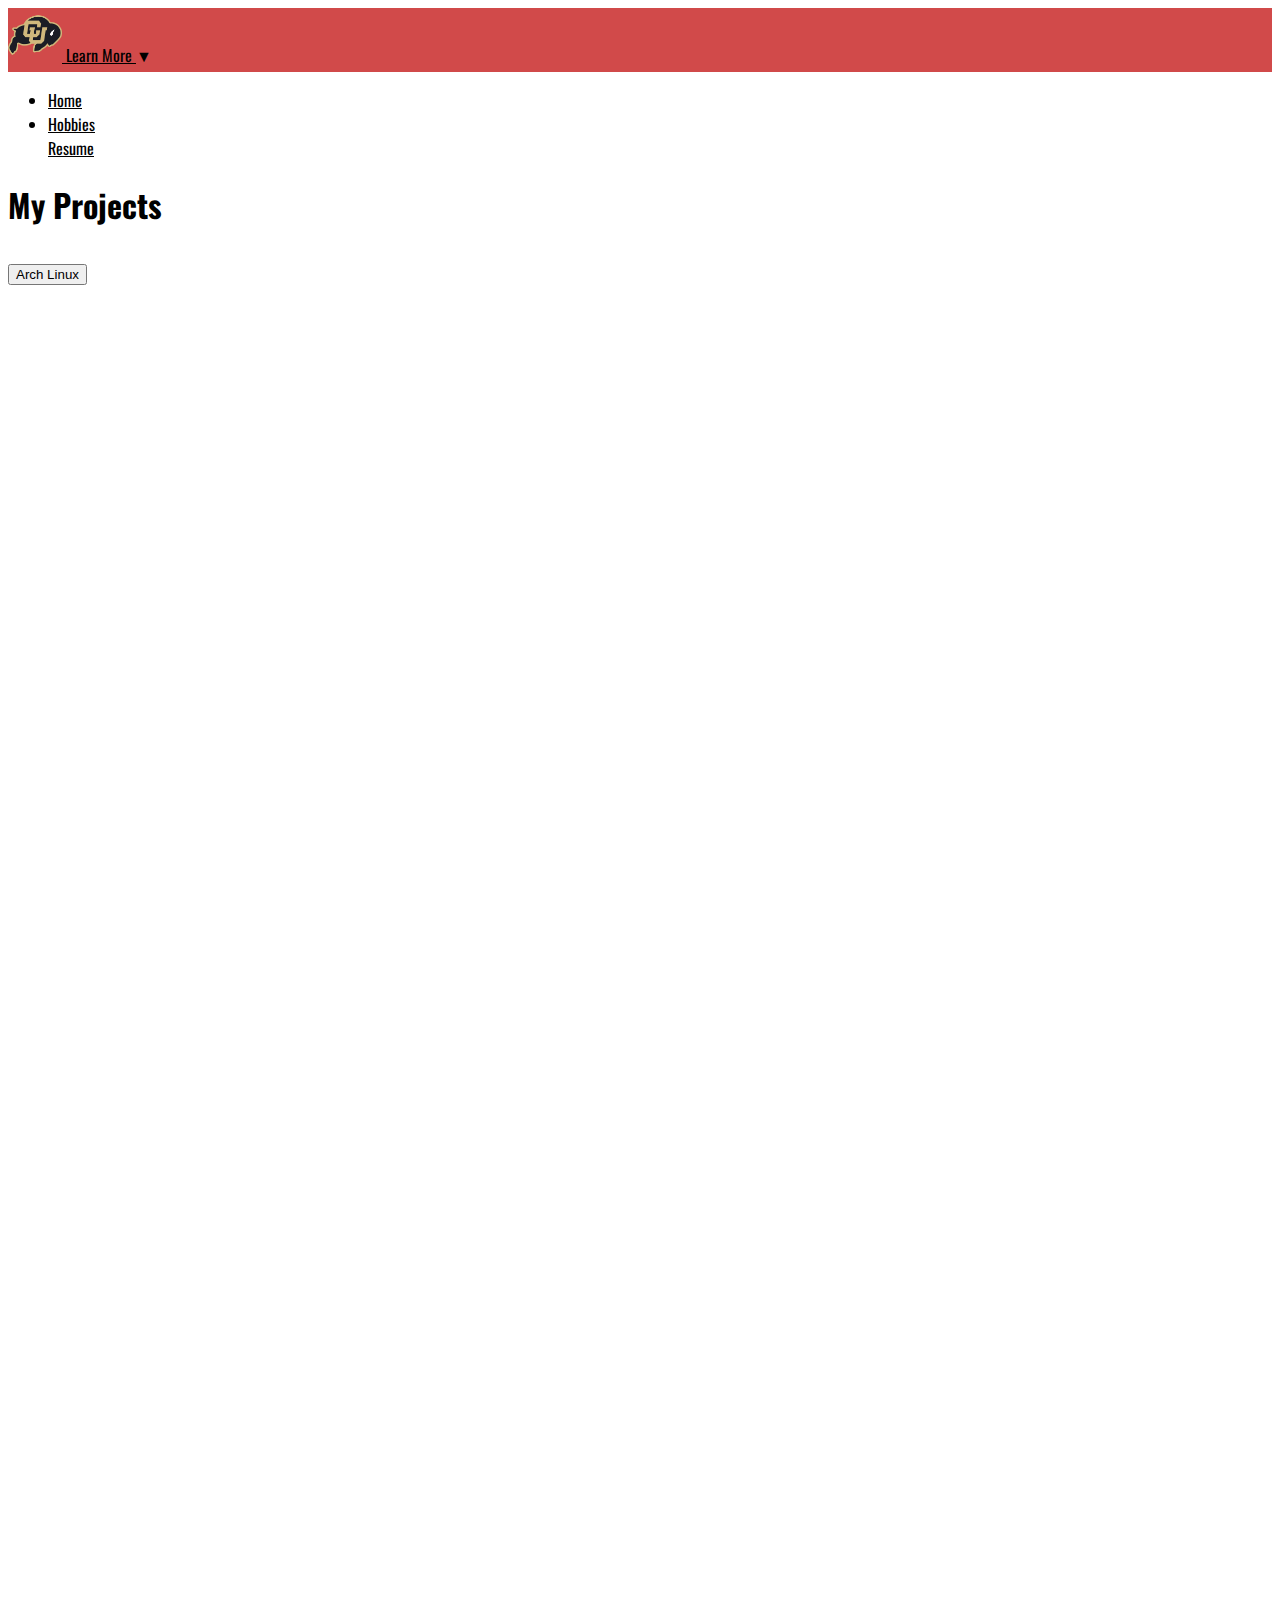
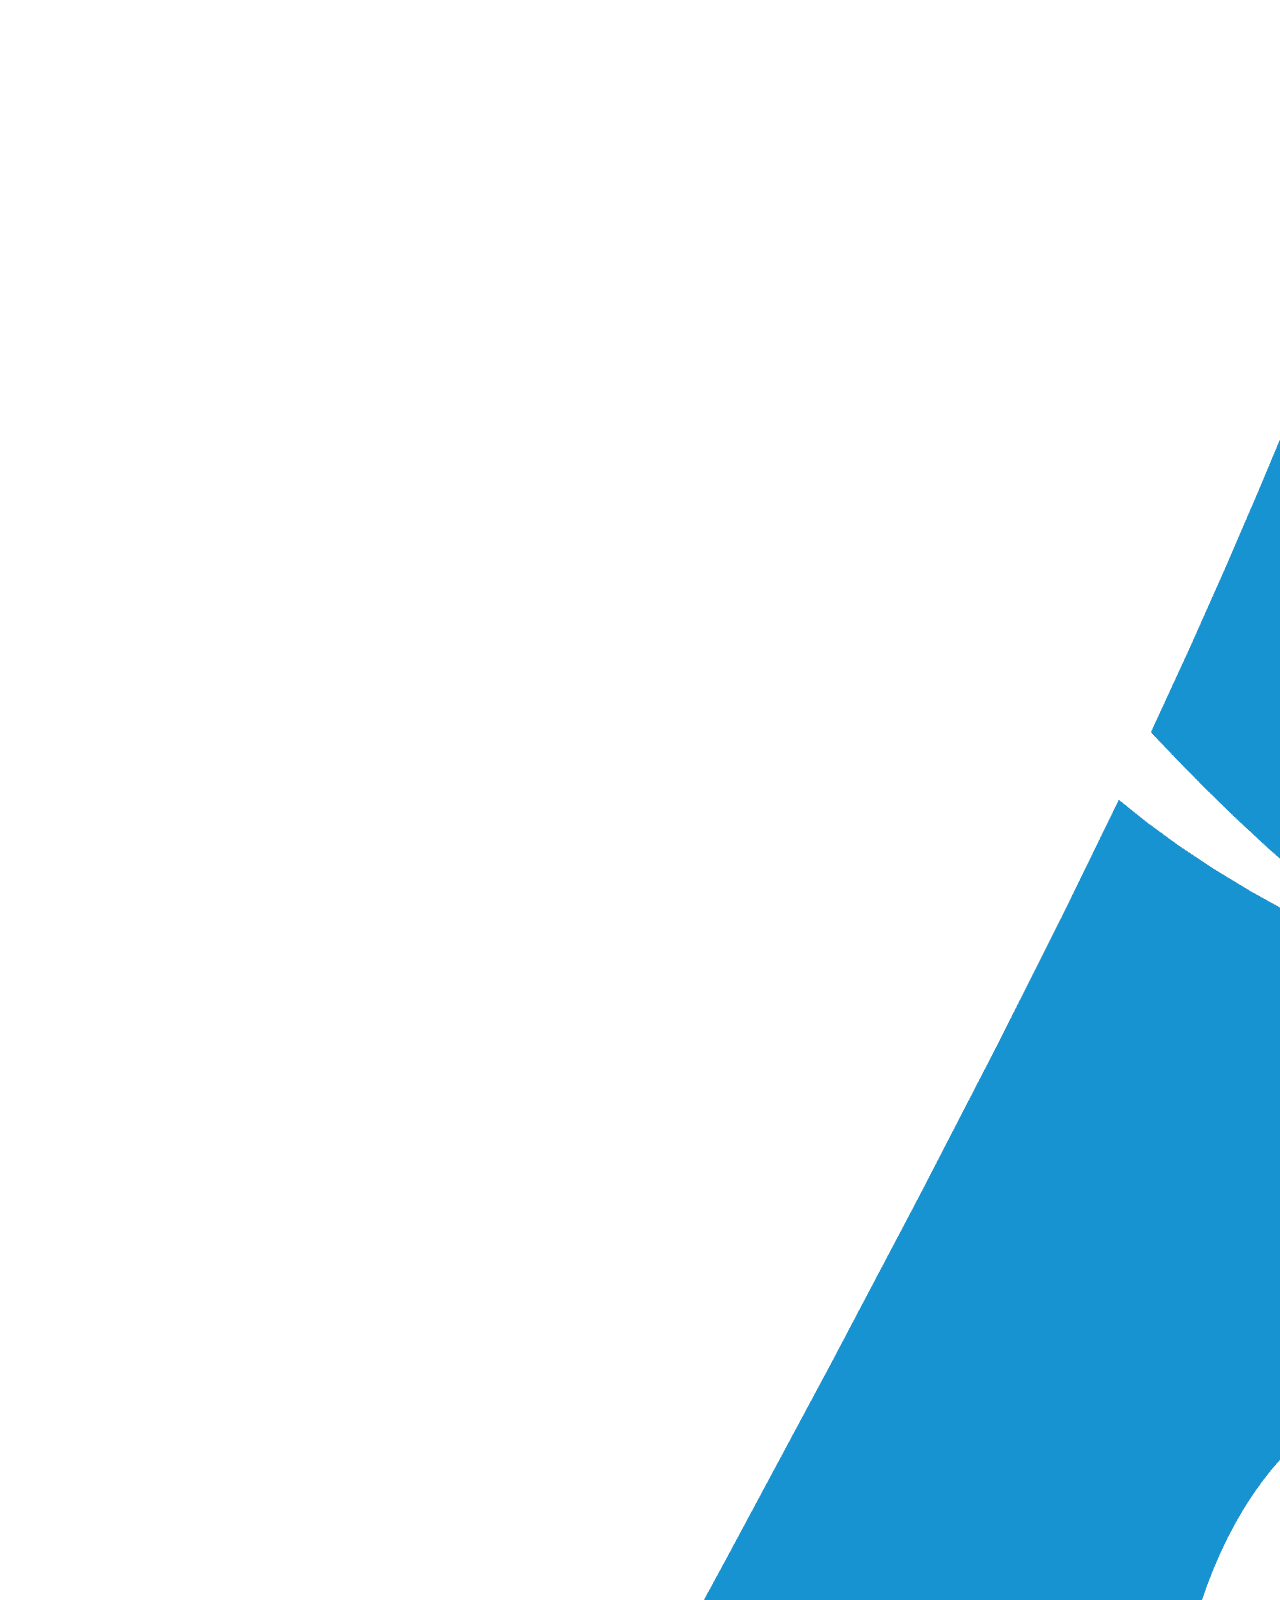
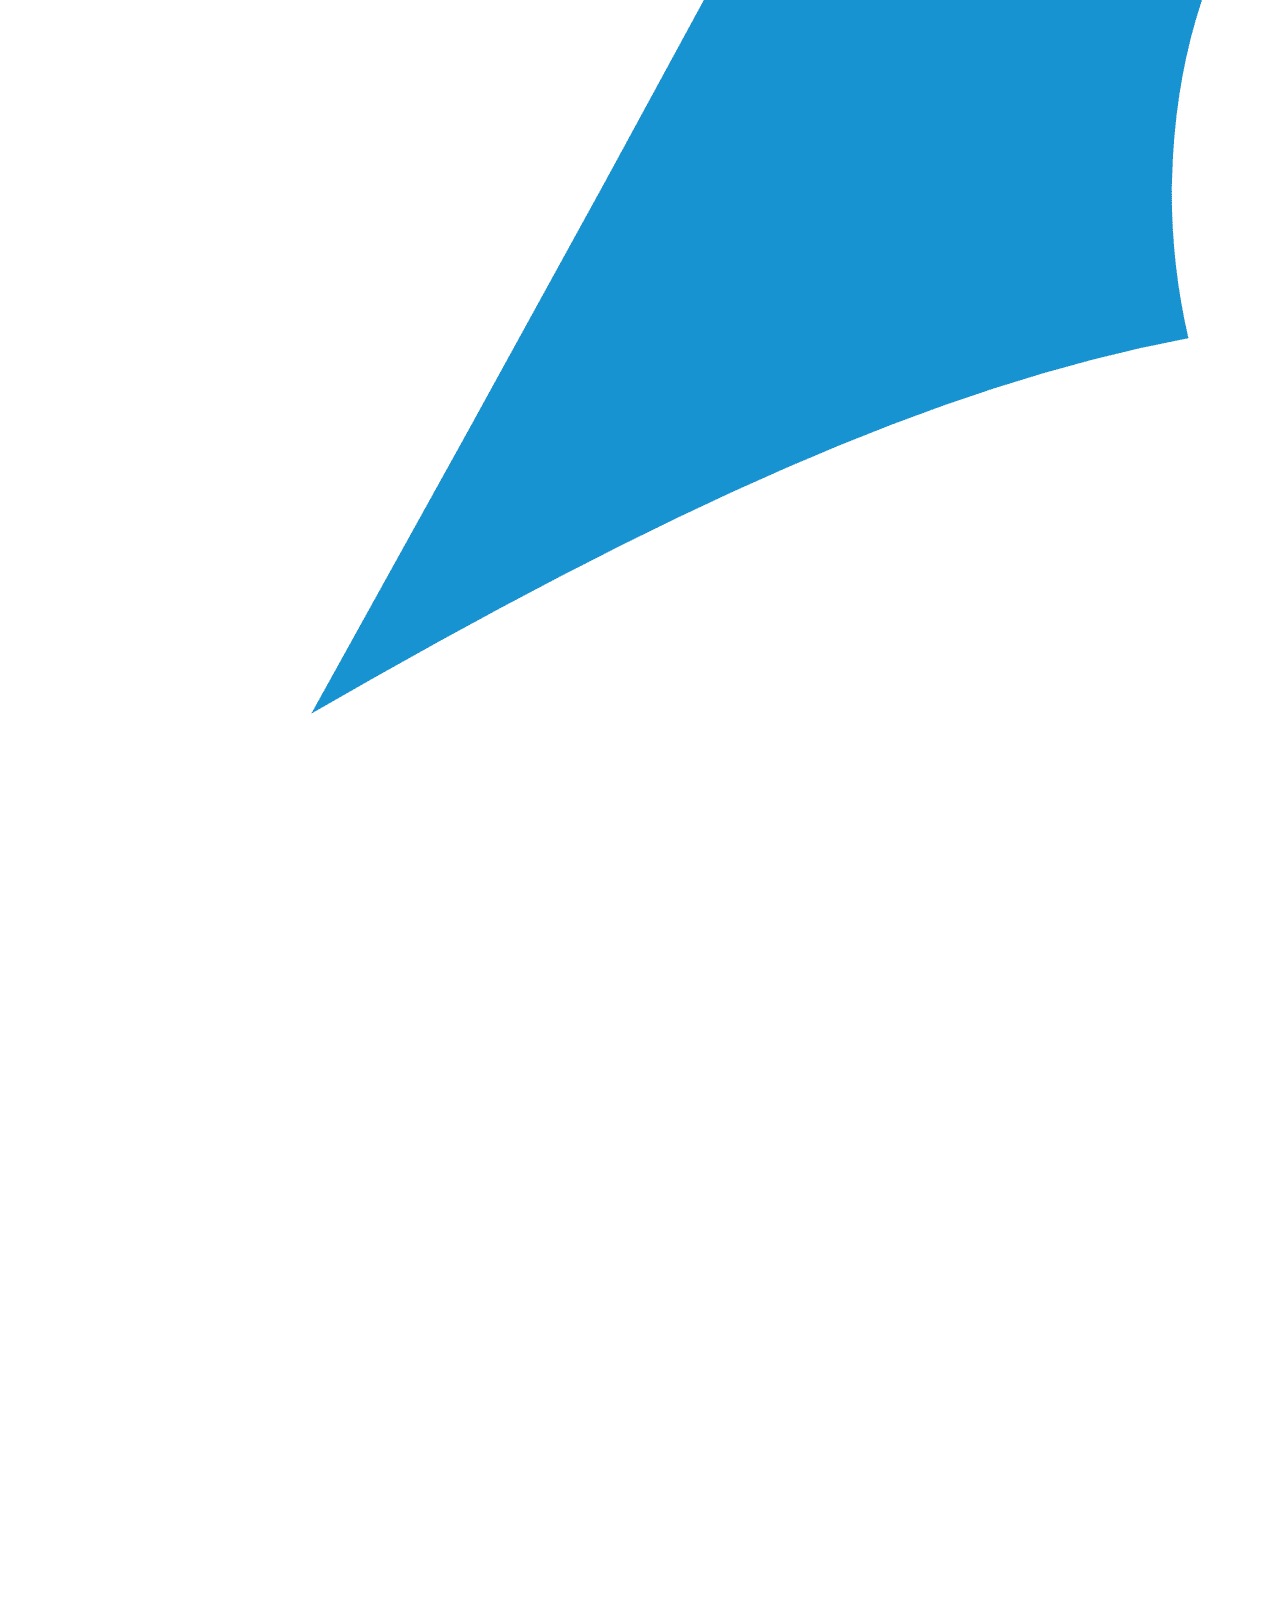
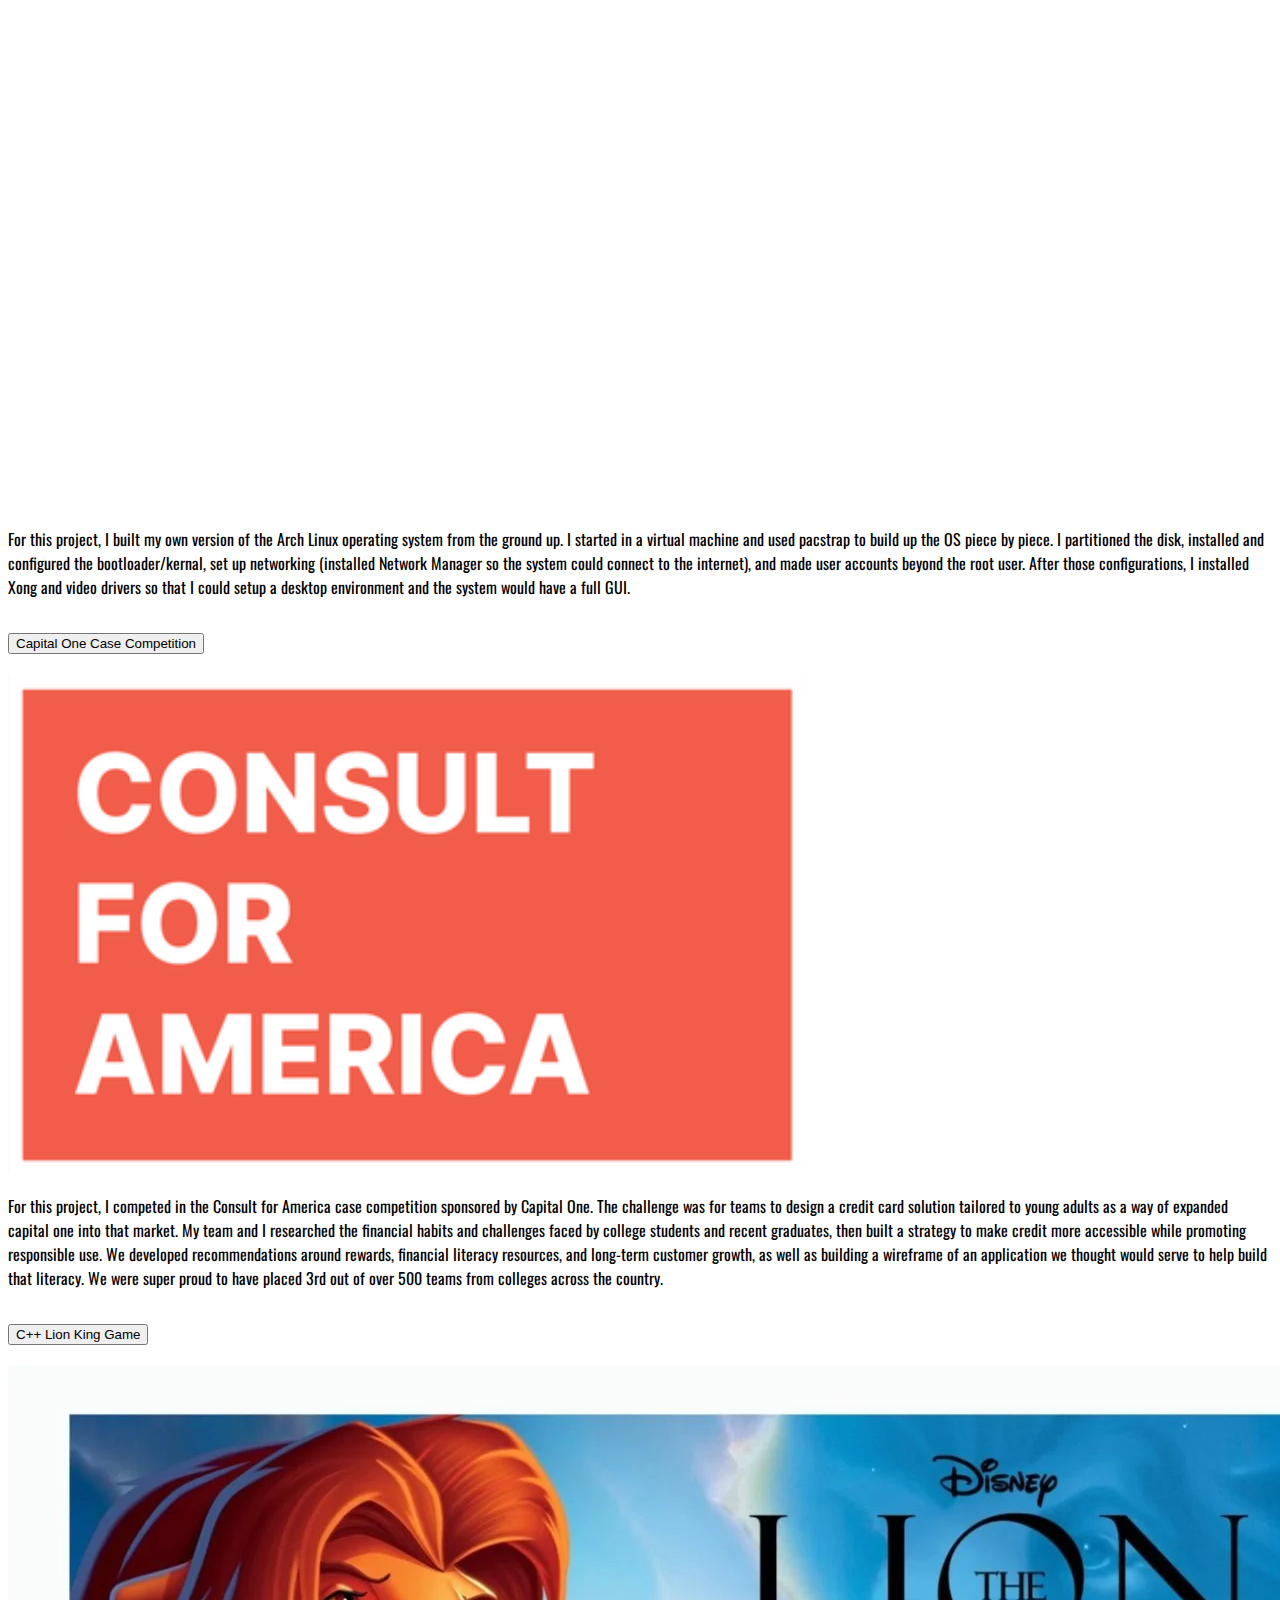
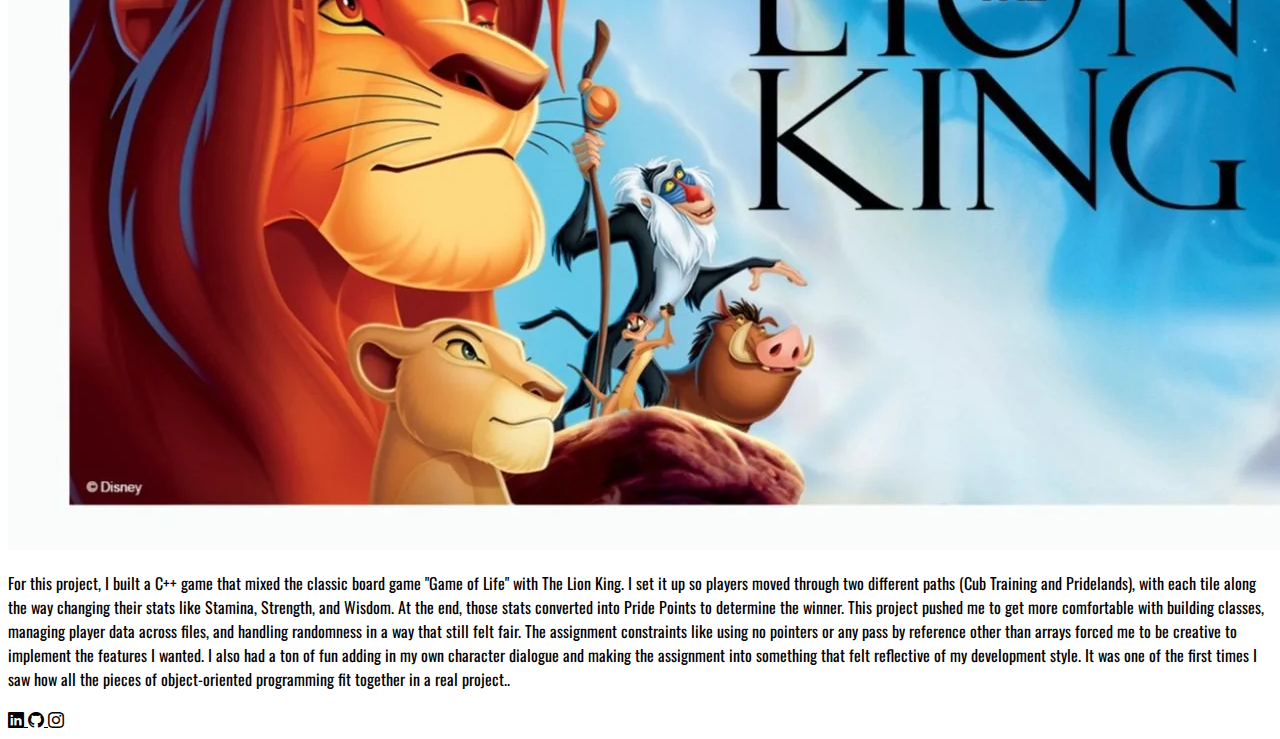
<file: submission/views/projects.html>
<!DOCTYPE html>
<html lang="en">

<head>
    <meta charset="utf-8" />
    <meta name="viewport" content="width=device-width, initial-scale=1" />
    <title>My Projects</title>
    <link rel="stylesheet" href="https://cdnjs.cloudflare.com/ajax/libs/font-awesome/6.4.2/css/all.min.css"
        integrity="sha512-z3gLPD7yO8t9w/F43Wq79r/JpG8jF02iV/dF26K6D5C76jA9g/9g99yT3DqgW193O6f/rLpG33V4A=="
        crossorigin="anonymous" referrerpolicy="no-referrer" />
    <link rel="preconnect" href="https://fonts.googleapis.com" />
    <link rel="preconnect" href="https://fonts.gstatic.com" crossorigin />
    <link
        href="https://fonts.googleapis.com/css2?family=Epunda+Slab:ital,wght@0,300..900;1,300..900&family=Oswald:wght@200..700&display=swap"
        rel="stylesheet" />
    <link href="https://cdn.jsdelivr.net/npm/bootstrap@5.3.2/dist/css/bootstrap.min.css" rel="stylesheet"
        integrity="sha384-T3c6CoIi6uLrA9TneNEoa7RxnatzjcDSCmG1MXxSR1GAsXEV/Dwwykc2MPK8M2HN" crossorigin="anonymous" />
    <link rel="stylesheet" href="../resources/css/style.css" />
    <link rel="stylesheet" href="https://cdn.jsdelivr.net/npm/bootstrap-icons@1.11.3/font/bootstrap-icons.min.css">
</head>

<body>
    <nav class="navbar bg-projects-color">
        <div class="container-fluid">
            <a class="navbar-brand d-flex align-items-center" data-bs-toggle="collapse" href="#navbarCollapse"
                role="button" aria-expanded="false" aria-controls="navbarCollapse">
                <img src="../resources/img/CUBuffLogo.png" alt="Logo" width="54" height="54" class="d-inline-block" />
                <span class="ms-2 h3">Learn More</span>
                <span class="ms-1 navbar-arrow">▼</span>
            </a>
        </div>
    </nav>
    <div class="collapse" id="navbarCollapse">
        <div class="bg-body-tertiary p-3">
            <ul class="list-unstyled">
                <li>
                    <a class="text-decoration-none fs-4" href="home.html">Home</a>
                </li>
                <li>
                    <a class="text-decoration-none fs-4" href="hobbies.html">Hobbies</a>
                </li>
                    <a class="text-decoration-none fs-4" href="resume.html">Resume</a>
                </li>
            </ul>
        </div>
    </div>

    <div class="container mt-5">
        <div class="row justify-content-center">
            <div class="col-md-8">
                <h1 class="text-center mb-4">My Projects</h1>

                <div class="accordion" id="projectsAccordion">
                    <div class="accordion-item">
                        <h2 class="accordion-header">
                            <button class="accordion-button collapsed" type="button" data-bs-toggle="collapse"
                                data-bs-target="#collapseOne" aria-expanded="true" aria-controls="collapseOne">
                                Arch Linux
                            </button>
                        </h2>
                        <div id="collapseOne" class="accordion-collapse collapse" data-bs-parent="#projectsAccordion">
                            <div class="accordion-body">
                                <div class="row">
                                    <div class="col-md-6">
                                        <img src="../resources/img/Arch-Linux-Logo.png" class="img-fluid rounded" alt="Project One Image">
                                    </div>
                                    <div class="col-md-6">
                                        <p>For this project, I built my own version of the Arch Linux operating system from the ground up. I started in a virtual machine and used pacstrap to build up the OS piece by piece. I partitioned the disk, installed and configured the bootloader/kernal, set up networking (installed Network Manager so the system could connect to the internet), and made user accounts beyond the root user. 
                                        After those configurations, I installed Xong and video drivers so that I could setup a desktop environment and the system would have a full GUI.</p>
                                    </div>
                                </div>
                            </div>
                        </div>
                    </div>
                    <div class="accordion-item">
                        <h2 class="accordion-header">
                            <button class="accordion-button collapsed" type="button" data-bs-toggle="collapse"
                                data-bs-target="#collapseTwo" aria-expanded="false" aria-controls="collapseTwo">
                                Capital One Case Competition
                            </button>
                        </h2>
                        <div id="collapseTwo" class="accordion-collapse collapse" data-bs-parent="#projectsAccordion">
                            <div class="accordion-body">
                                <div class="row">
                                    <div class="col-md-6">
                                        <img src="../resources/img/ConFAm.png" class="img-fluid rounded" alt="Project Two Image">
                                    </div>
                                    <div class="col-md-6">
                                        <p>For this project, I competed in the Consult for America case competition sponsored by Capital One. The challenge was for teams to design a credit card solution tailored to young adults as a way of expanded capital one into that market. My team and I researched the financial habits and challenges faced by college students and recent graduates, then built a strategy to make credit more accessible while promoting responsible use. We developed recommendations around rewards, 
                                        financial literacy resources, and long-term customer growth, as well as building a wireframe of an application we thought would serve to help build that literacy. We were super proud to have placed 3rd out of over 500 teams from colleges across the country.</p>
                                    </div>
                                </div>
                            </div>
                        </div>
                    </div>
                    <div class="accordion-item">
                        <h2 class="accordion-header">
                            <button class="accordion-button collapsed" type="button" data-bs-toggle="collapse"
                                data-bs-target="#collapseThree" aria-expanded="false" aria-controls="collapseThree">
                                C++ Lion King Game
                            </button>
                        </h2>
                        <div id="collapseThree" class="accordion-collapse collapse" data-bs-parent="#projectsAccordion">
                            <div class="accordion-body">
                                <div class="row">
                                    <div class="col-md-6">
                                        <img src="../resources/img/lionkingPoster.webp" class="img-fluid rounded" alt="Project Three Image">
                                    </div>
                                    <div class="col-md-6">
                                        <p>For this project, I built a C++ game that mixed the classic board game "Game of Life" with The Lion King. I set it up so players moved through two different paths (Cub Training and Pridelands), with each tile along the way changing their stats like Stamina, Strength, and Wisdom. At the end, those stats converted into Pride Points to determine the winner. This project pushed me to get more comfortable with building classes, managing player data across files, and handling randomness in a way that still felt fair. The assignment constraints like using no pointers or any pass by reference other than arrays forced me to be creative to implement the features I wanted. 
                                            I also had a ton of fun adding in my own character dialogue and making the assignment into something that felt reflective of my development style. It was one of the first times I saw how all the pieces of object-oriented programming fit together in a real project..</p>
                                    </div>
                                </div>
                            </div>
                        </div>
                    </div>
                </div>
            </div>
        </div>
    </div>

    <footer class="container-fluid bg-dark text-white py-3 mt-5">
        <div class="d-flex justify-content-center">
            <a href="https://www.linkedin.com/in/reed-shisler-5103b4329" target="_blank" class="text-white mx-2">
                <i class="bi bi-linkedin fs-4"></i>
            </a>
            <a href="https://github.com/reedshis" target="_blank" class="text-white mx-2">
                <i class="bi bi-github fs-4"></i>
            </a>
            <a href="https://www.instagram.com/reed.shisler" target="_blank" class="text-white mx-2">
                <i class="bi bi-instagram fs-4"></i>
            </a>
        </div>
    </footer>
    <script src="https://cdn.jsdelivr.net/npm/bootstrap@5.3.2/dist/js/bootstrap.bundle.min.js"
        integrity="sha384-C6RzsynM9kWDrMNeT87bh95OGNyZPhcTNXj1NW7RuBCsyN/o0jlpcV8Qyq46cDfL"
        crossorigin="anonymous"></script>
</body>

</html>
</file>
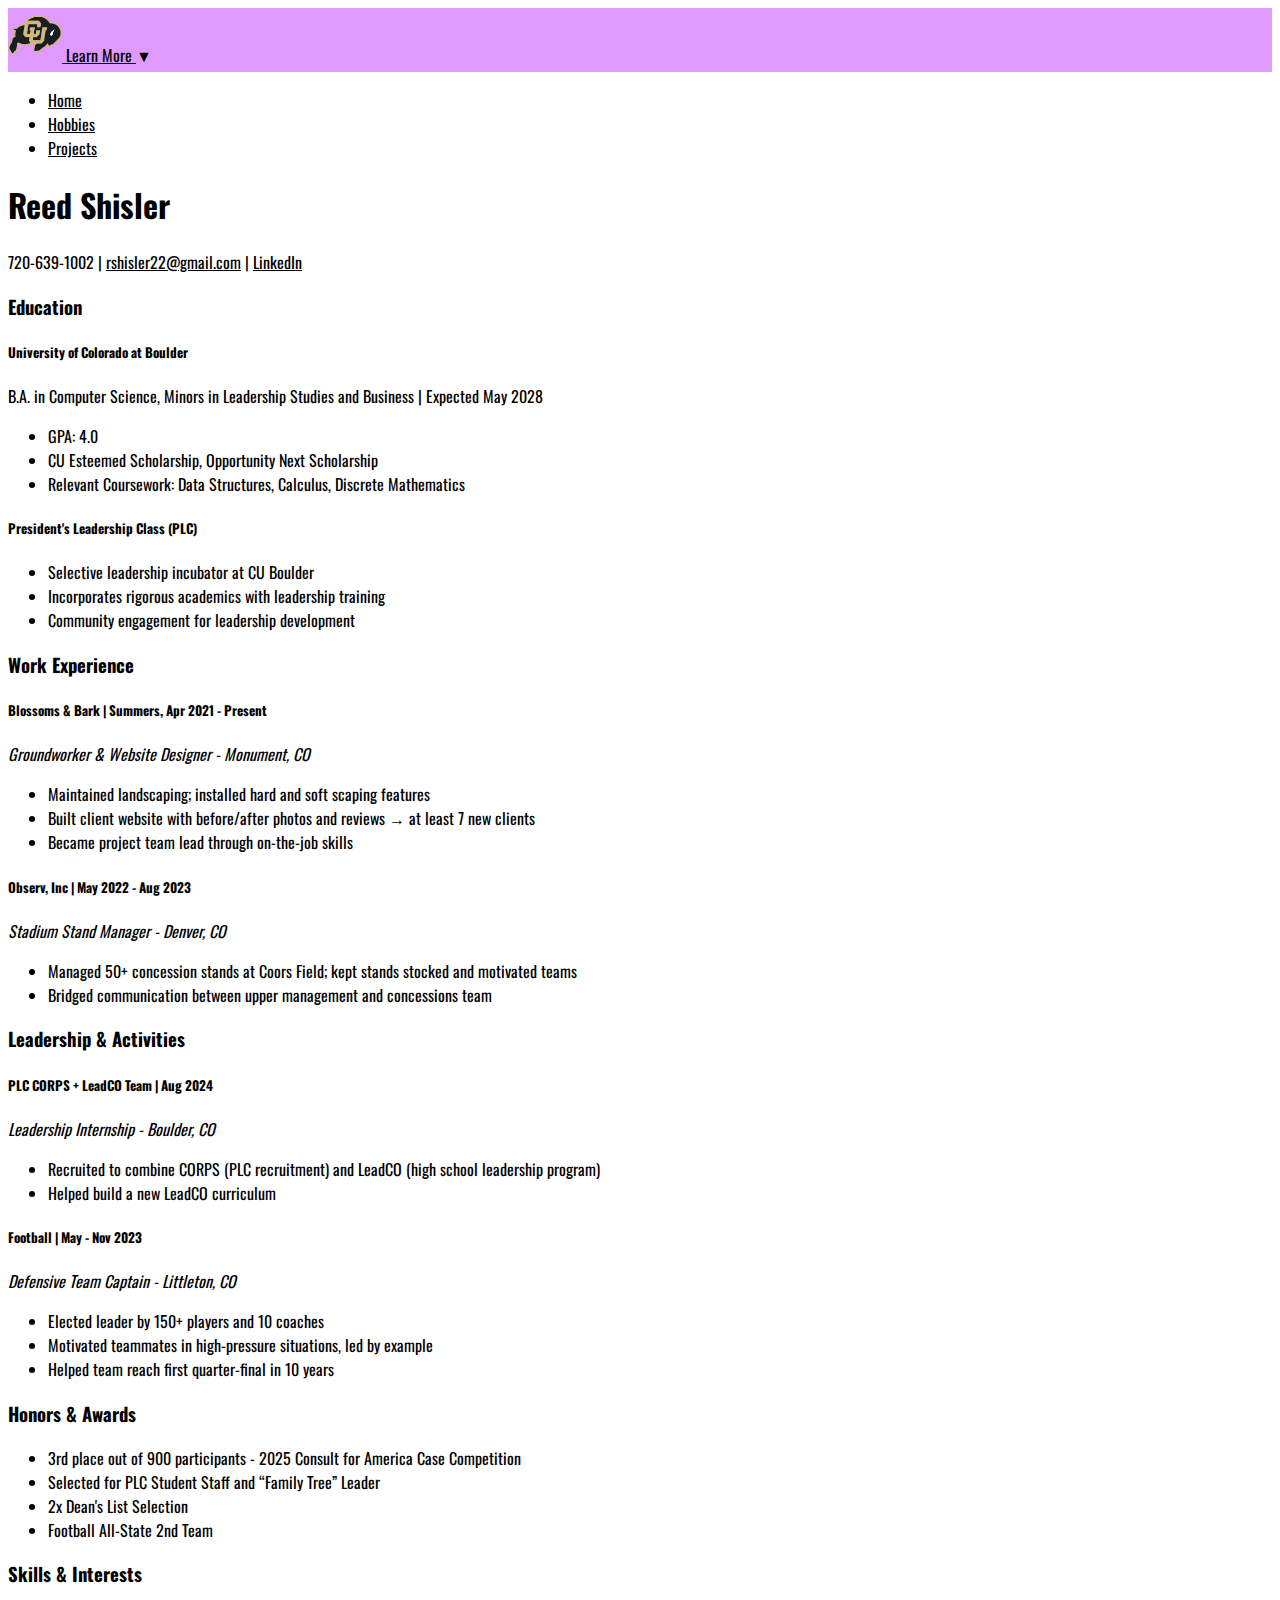
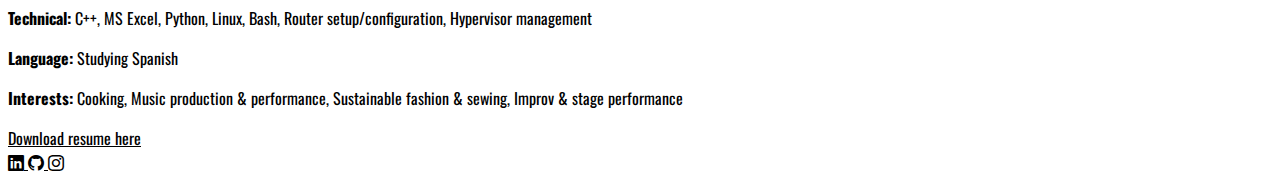
<file: submission/views/resume.html>
<!DOCTYPE html>
<html lang="en">

<head>
    <meta charset="utf-8" />
    <meta name="viewport" content="width=device-width, initial-scale=1" />
    <title>My Resume</title>
    <link rel="stylesheet" href="https://cdnjs.cloudflare.com/ajax/libs/font-awesome/6.4.2/css/all.min.css"
        integrity="sha512-z3gLPD7yO8t9w/F43Wq79r/JpG8jF02iV/dF26K6D5C76jA9g/9g99yT3DqgW193O6f/rLpG33V4A=="
        crossorigin="anonymous" referrerpolicy="no-referrer" />
    <link rel="preconnect" href="https://fonts.googleapis.com" />
    <link rel="preconnect" href="https://fonts.gstatic.com" crossorigin />
    <link
        href="https://fonts.googleapis.com/css2?family=Epunda+Slab:ital,wght@0,300..900;1,300..900&family=Oswald:wght@200..700&display=swap"
        rel="stylesheet" />
    <link href="https://cdn.jsdelivr.net/npm/bootstrap@5.3.2/dist/css/bootstrap.min.css" rel="stylesheet"
        integrity="sha384-T3c6CoIi6uLrA9TneNEoa7RxnatzjcDSCmG1MXxSR1GAsXEV/Dwwykc2MPK8M2HN" crossorigin="anonymous" />
    <link rel="stylesheet" href="../resources/css/style.css" />
    <link rel="stylesheet" href="https://cdn.jsdelivr.net/npm/bootstrap-icons@1.11.3/font/bootstrap-icons.min.css">
</head>

<body>
    <nav class="navbar bg-resume-color">
        <div class="container-fluid">
            <a class="navbar-brand d-flex align-items-center" data-bs-toggle="collapse" href="#navbarCollapse"
                role="button" aria-expanded="false" aria-controls="navbarCollapse">
                <img src="../resources/img/CUBuffLogo.png" alt="Logo" width="54" height="54" class="d-inline-block" />
                <span class="ms-2 h3">Learn More</span>
                <span class="ms-1 navbar-arrow">▼</span>
            </a>
        </div>
    </nav>
    <div class="collapse" id="navbarCollapse">
        <div class="bg-body-tertiary p-3">
            <ul class="list-unstyled">
                <li>
                    <a class="text-decoration-none fs-4" href="home.html">Home</a>
                </li>
                <li>
                    <a class="text-decoration-none fs-4" href="hobbies.html">Hobbies</a>
                </li>
                <li>
                    <a class="text-decoration-none fs-4" href="projects.html">Projects</a>
                </li>
            </ul>
        </div>
    </div>


    <!--  Resume generated by prompting ChatGPT to help me build my current resume into html elements to add to my website. (The pdf of my resume
      was also provided)   -->
    <div class="container mt-5">
  <div class="row justify-content-center">
    <div class="col-md-10">
      <h1 class="text-center mb-2">Reed Shisler</h1>
      <p class="text-center mb-4">
        720-639-1002 | <a href="mailto:rshisler22@gmail.com">rshisler22@gmail.com</a> | 
        <a href="https://www.linkedin.com/in/reed-shisler-5103b4329" target="_blank">LinkedIn</a>
      </p>

      <!-- Education -->
      <h3 class="border-bottom pb-1">Education</h3>
      <div class="mb-3">
        <h5 class="fw-bold mb-0">University of Colorado at Boulder</h5>
        <p class="mb-1">B.A. in Computer Science, Minors in Leadership Studies and Business <span class="text-muted">| Expected May 2028</span></p>
        <ul>
          <li>GPA: 4.0</li>
          <li>CU Esteemed Scholarship, Opportunity Next Scholarship</li>
          <li>Relevant Coursework: Data Structures, Calculus, Discrete Mathematics</li>
        </ul>
      </div>

      <div class="mb-3">
        <h5 class="fw-bold mb-0">President's Leadership Class (PLC)</h5>
        <ul>
          <li>Selective leadership incubator at CU Boulder</li>
          <li>Incorporates rigorous academics with leadership training</li>
          <li>Community engagement for leadership development</li>
        </ul>
      </div>

      <!-- Work Experience -->
      <h3 class="border-bottom pb-1">Work Experience</h3>
      <div class="mb-3">
        <h5 class="fw-bold mb-0">Blossoms & Bark <span class="text-muted">| Summers, Apr 2021 - Present</span></h5>
        <p class="mb-1"><em>Groundworker & Website Designer - Monument, CO</em></p>
        <ul>
          <li>Maintained landscaping; installed hard and soft scaping features</li>
          <li>Built client website with before/after photos and reviews → at least 7 new clients</li>
          <li>Became project team lead through on-the-job skills</li>
        </ul>
      </div>

      <div class="mb-3">
        <h5 class="fw-bold mb-0">Observ, Inc <span class="text-muted">| May 2022 - Aug 2023</span></h5>
        <p class="mb-1"><em>Stadium Stand Manager - Denver, CO</em></p>
        <ul>
          <li>Managed 50+ concession stands at Coors Field; kept stands stocked and motivated teams</li>
          <li>Bridged communication between upper management and concessions team</li>
        </ul>
      </div>

      <!-- Leadership & Activities -->
      <h3 class="border-bottom pb-1">Leadership & Activities</h3>
      <div class="mb-3">
        <h5 class="fw-bold mb-0">PLC CORPS + LeadCO Team <span class="text-muted">| Aug 2024</span></h5>
        <p class="mb-1"><em>Leadership Internship - Boulder, CO</em></p>
        <ul>
          <li>Recruited to combine CORPS (PLC recruitment) and LeadCO (high school leadership program)</li>
          <li>Helped build a new LeadCO curriculum</li>
        </ul>
      </div>

      <div class="mb-3">
        <h5 class="fw-bold mb-0">Football <span class="text-muted">| May - Nov 2023</span></h5>
        <p class="mb-1"><em>Defensive Team Captain - Littleton, CO</em></p>
        <ul>
          <li>Elected leader by 150+ players and 10 coaches</li>
          <li>Motivated teammates in high-pressure situations, led by example</li>
          <li>Helped team reach first quarter-final in 10 years</li>
        </ul>
      </div>

      <!-- Honors & Awards -->
      <h3 class="border-bottom pb-1">Honors & Awards</h3>
      <ul>
        <li>3rd place out of 900 participants - 2025 Consult for America Case Competition</li>
        <li>Selected for PLC Student Staff and “Family Tree” Leader</li>
        <li>2x Dean's List Selection</li>
        <li>Football All-State 2nd Team</li>
      </ul>

      <!-- Skills & Interests -->
      <h3 class="border-bottom pb-1">Skills & Interests</h3>
      <p><strong>Technical:</strong> C++, MS Excel, Python, Linux, Bash, Router setup/configuration, Hypervisor management</p>
      <p><strong>Language:</strong> Studying Spanish</p>
      <p><strong>Interests:</strong> Cooking, Music production & performance, Sustainable fashion & sewing, Improv & stage performance</p>

      <!-- Download button -->
      <div class="text-center mt-4">
        <a href="../resources/ReedShislerResume.pdf" download="ReedShislerResume.pdf" class="btn btn-primary">
          Download resume here
        </a>
      </div>
    </div>
  </div>
</div>


    <footer class="container-fluid bg-dark text-white py-3 mt-5">
        <div class="d-flex justify-content-center">
            <a href="https://www.linkedin.com/in/reed-shisler-5103b4329" target="_blank" class="text-white mx-2">
                <i class="bi bi-linkedin fs-4"></i>
            </a>
            <a href="https://github.com/reedshis" target="_blank" class="text-white mx-2">
                <i class="bi bi-github fs-4"></i>
            </a>
            <a href="https://www.instagram.com/reed.shisler" target="_blank" class="text-white mx-2">
                <i class="bi bi-instagram fs-4"></i>
            </a>
        </div>
    </footer>
    <script src="https://cdn.jsdelivr.net/npm/bootstrap@5.3.2/dist/js/bootstrap.bundle.min.js"
        integrity="sha384-C6RzsynM9kWDrMNeT87bh95OGNyZPhcTNXj1NW7RuBCsyN/o0jlpcV8Qyq46cDfL"
        crossorigin="anonymous"></script>
</body>

</html>
</file>
<file: resources/css/style.css>
body {
  font-family: "Oswald", sans-serif;
}


a {
  color: #000000; /* Sets all links to black */
}

.navbar-arrow {
  display: inline-block;
  transition: transform 0.3s ease-in-out;
  margin-bottom: 5px; 
}

.navbar-brand[aria-expanded="true"] .navbar-arrow {
  transform: rotate(180deg);
}

.carousel-inner img {
  height: 500px; 
}

.card-img-top {
  height: 250px; 
  object-fit: cover;
}

.bg-home-color {
  background-color: #f0c133;
}

.bg-hobbies-color {
  background-color: #89c2f0;
}

.bg-projects-color {
  background-color: #d14a4a;
}

.bg-resume-color {
  background-color: #df99ff;
}
</file>
<file: submission/resources/css/style.css>
body {
  font-family: "Oswald", sans-serif;
}


a {
  color: #000000; /* Sets all links to black */
}

.navbar-arrow {
  display: inline-block;
  transition: transform 0.3s ease-in-out;
  margin-bottom: 5px; 
}

.navbar-brand[aria-expanded="true"] .navbar-arrow {
  transform: rotate(180deg);
}

.carousel-inner img {
  height: 500px; 
}

.card-img-top {
  height: 250px; 
  object-fit: cover;
}

.bg-home-color {
  background-color: #f0c133;
}

.bg-hobbies-color {
  background-color: #89c2f0;
}

.bg-projects-color {
  background-color: #d14a4a;
}

.bg-resume-color {
  background-color: #df99ff;
}
</file>
